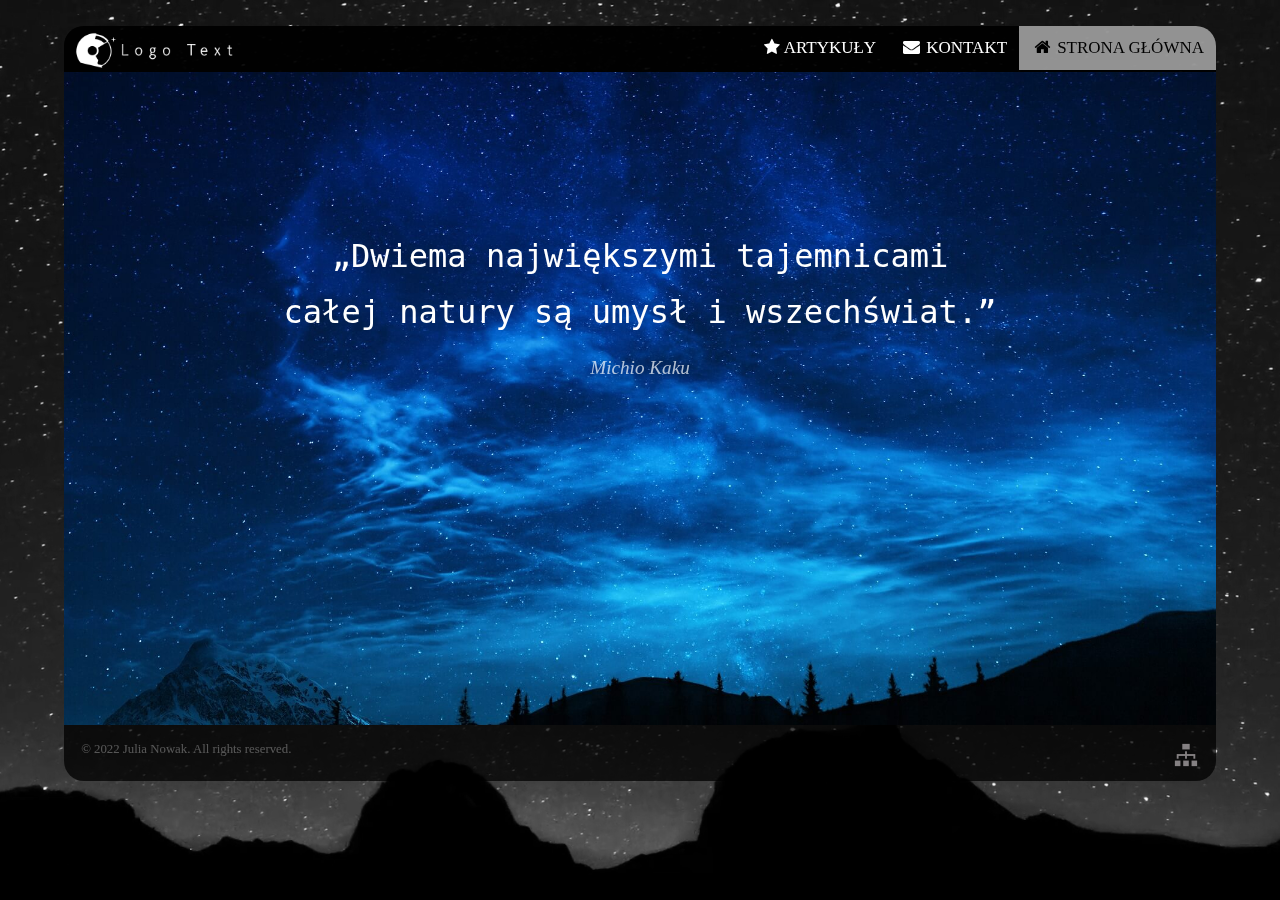
<file: js/cosmos-website/index.html>
<!DOCTYPE html>
<html lang="pl">
    <head>
        <meta charset="UTF-8">
        <meta name="viewport" content="width=device-width, initial-scale=1.0">
        <title>Przestrzeń kosmiczna</title>
        <link rel="stylesheet" type="text/css" href="assets/styles/main.css"  />
        <link rel="shortcut icon" href="assets/img/icon.png">
        <link rel="stylesheet" href="https://cdnjs.cloudflare.com/ajax/libs/font-awesome/4.7.0/css/font-awesome.min.css">
    </head>
    <body>
        <video playsinline autoplay muted loop poster="assets/img/poster.png" class="bgVideo">
            <source src="assets/img/Video.mp4" visibility="off">
        </video>

        <div class="content">
            <nav class="navbar">
                <img src="assets/img/logo.png" alt="logo">

                <a id="active" href="#"><i class="fa fa-fw fa-home"></i><span> Strona główna</span></a>
                <a id="no-active" href="pages/contact.html"><i class="fa fa-fw fa-envelope"></i><span> Kontakt</span></a>
                <a id="no-active" href="pages/articles.html"><i class="fa fa-star"></i><span> Artykuły</span></a>
            </nav>

            <header id="main-header-container">
                <blockquote>
                    <q>Dw<span>ie</span>m<span>a</span> n<span>a</span>jw<span>ię</span>ksz<span>y</span>m<span>i</span>
                     t<span>a</span>j<span>e</span>mn<span>i</span>c<span>a</span>m<span>i</span><br>
                     c<span>a</span>ł<span>e</span>j n<span>a</span>t<span>u</span>ry
                     s<span>ą</span> <span>u</span>m<span>y</span>sł <span>i</span> 
                     wsz<span>e</span>chśw<span>ia</span>t.</q><br>
                    <cite>Michio Kaku</cite>
                </blockquote>
            </header>              

            <footer>
                <p>&copy; 2022 Julia Nowak. All rights reserved.</p>   
                <a href="pages/sitemap.html"><img src="assets/img/sitemap.png" alt="Mapa strony" /></a>   
            </footer>
        </div>
    </body>
</html>
</file>
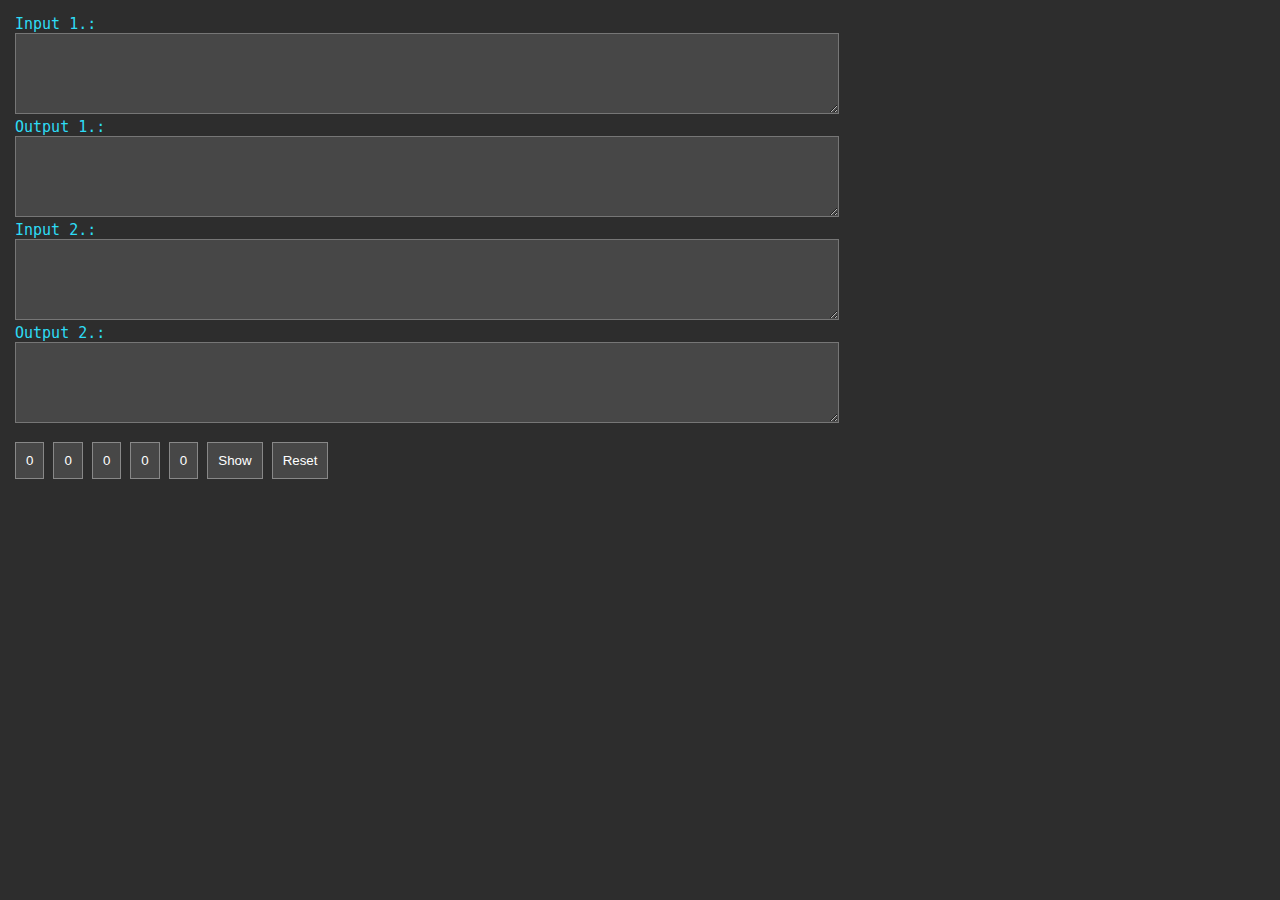
<file: js/events-exercises/index.html>
<!DOCTYPE html>
<html lang="en">
<head>
    <meta charset="UTF-8">
    <meta name="viewport" content="width=device-width, initial-scale=1.0">
    <title>Listener&Events</title>
    <link rel="stylesheet" href="index.css">
</head>
<body>
    <section>
        <label for="input-textarea-1">Input 1.:</label><br>
        <textarea cols="100" rows="5" id="input-textarea-1"></textarea><br>
        <label for="input-textarea-1">Output 1.:</label><br>
        <textarea cols="100" rows="5" id="output-textarea-1"></textarea><br>
        <label for="input-textarea-1">Input 2.:</label><br>
        <textarea cols="100" rows="5" id="input-textarea-2"></textarea><br>
        <label for="input-textarea-1">Output 2.:</label><br>
        <textarea cols="100" rows="5" id="output-textarea-2"></textarea>
    </section>
    <section>
        <button type="button" class="clickable-btn">0</button>
        <button type="button" class="clickable-btn">0</button>
        <button type="button" class="clickable-btn">0</button>
        <button type="button" class="clickable-btn">0</button>
        <button type="button" class="clickable-btn">0</button>
        <button type="button" id="show-hide-btn">Show</button>
        <button type="button" id="reset-btn">Reset</button>
    </section>

    <script src="app.js"></script>
</body>
</html>
</file>
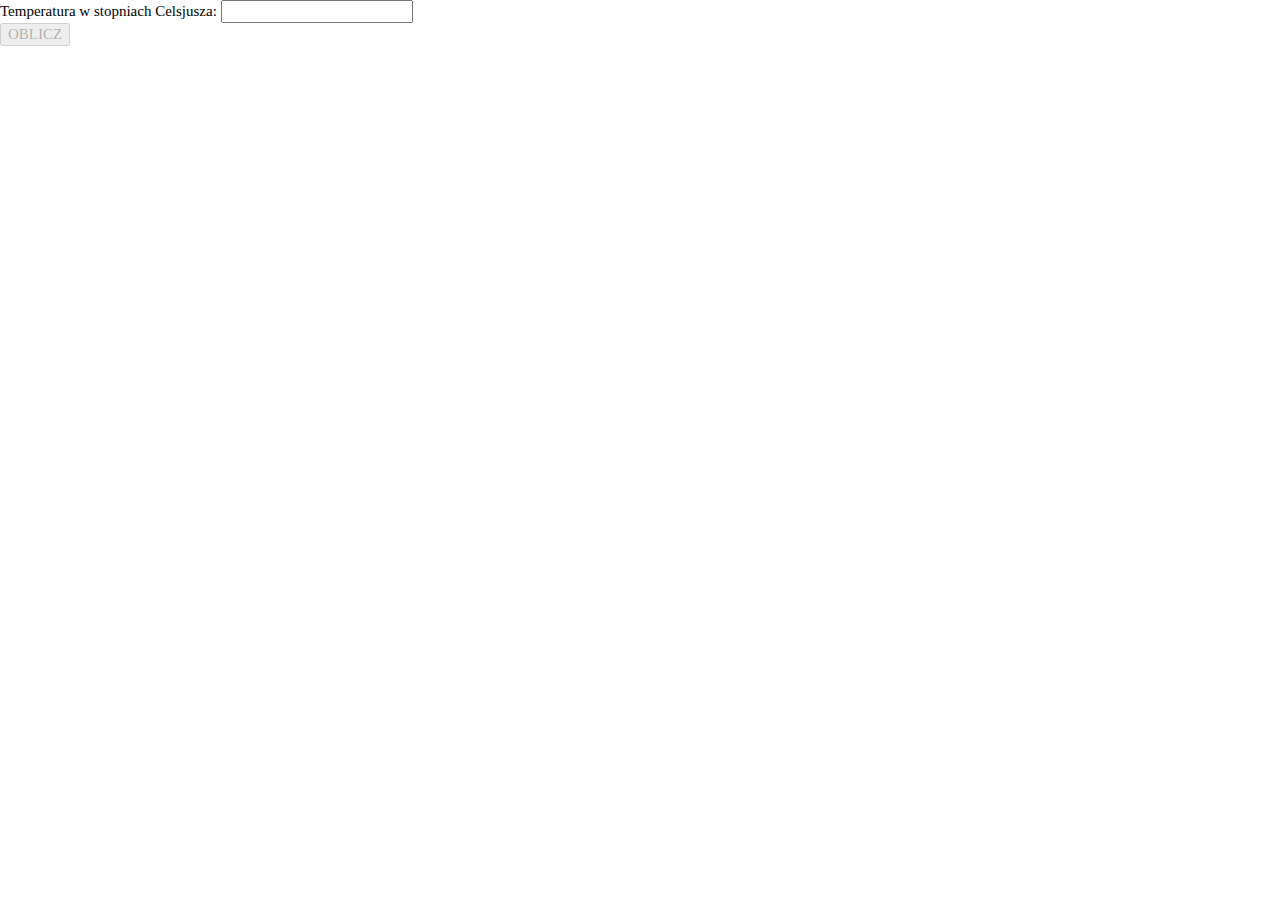
<file: js/temperature-converter/index.html>
<!DOCTYPE html>
<html lang="pl">
<head>
    <meta charset="UTF-8">
    <meta http-equiv="X-UA-Compatible" content="IE=edge">
    <meta name="viewport" content="width=device-width, initial-scale=1.0">
    <title>Konwenter Temperatur</title>
    <link rel="stylesheet" href="index.css">
</head>
<body>
    Temperatura w stopniach Celsjusza: <input id="cTempInput" onkeyup="ToggleBtn();"><br>
    <button type="button" id="calcBtn" onclick="Calc();"> OBLICZ </button><br><br>
    <div id="resContainer"></div>
    
    <script src="app.js"></script>
</body>
</html>
</file>
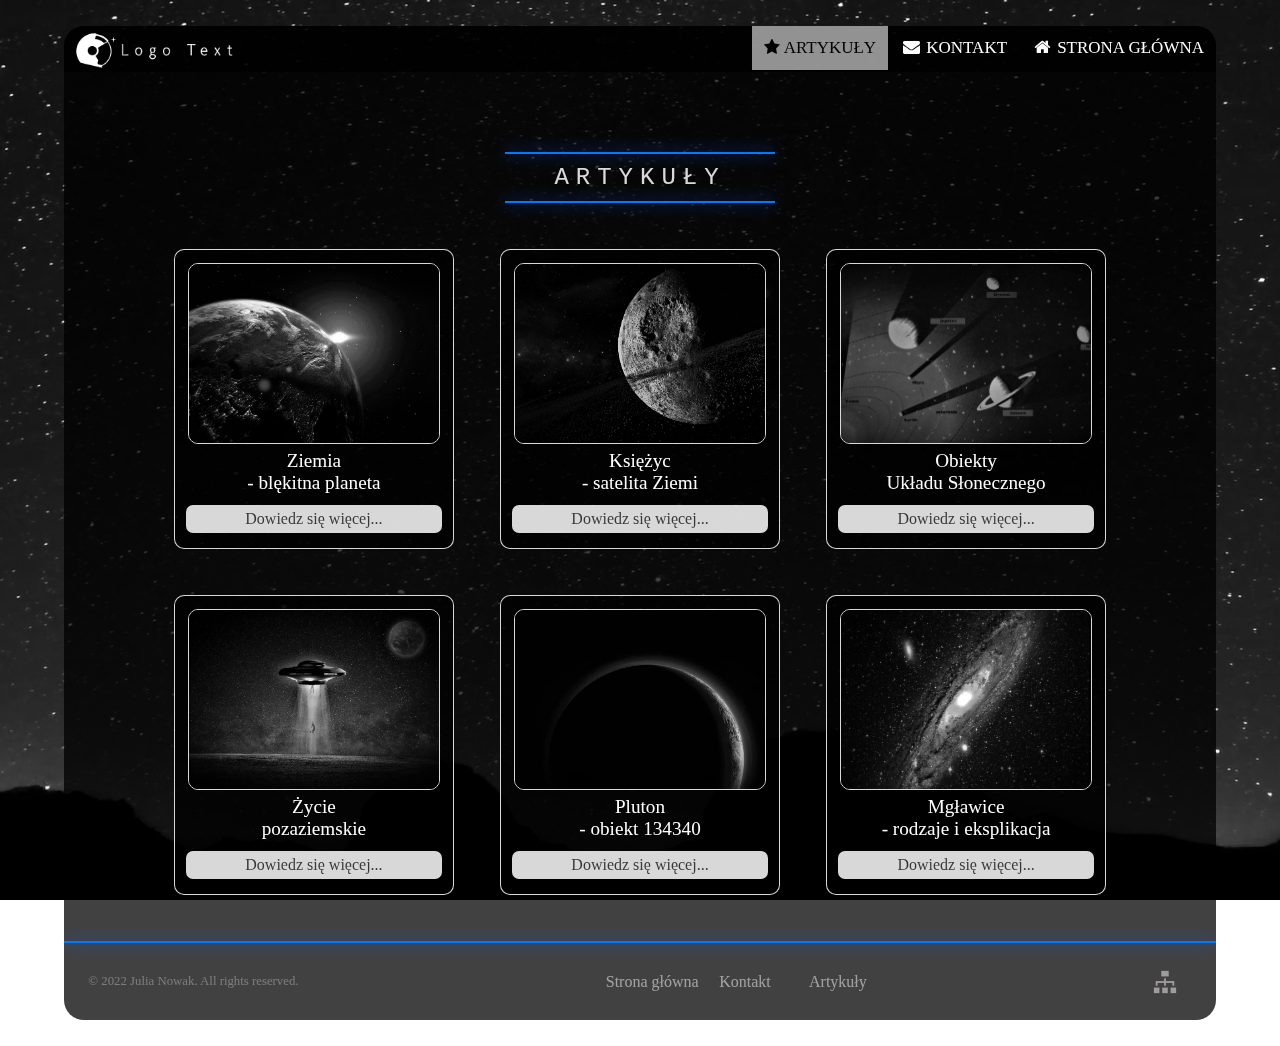
<file: js/cosmos-website/pages/articles.html>
<!DOCTYPE html>
<html lang="pl">
    <head>
        <meta charset="UTF-8">
        <meta name="viewport" content="width=device-width, initial-scale=1.0">
        <title>Artykuły</title>
        <link rel="stylesheet" type="text/css" href="../assets/styles/main.css" />
        <link rel="stylesheet" type="text/css" href="../assets/styles/articles.css" />
        <link rel="shortcut icon" href="../assets/img/icon.png">
        <link rel="stylesheet" href="https://cdnjs.cloudflare.com/ajax/libs/font-awesome/4.7.0/css/font-awesome.min.css">
    </head>
    <body>
        <video playsinline autoplay muted loop poster="../assets/img/poster.png" class="bgVideo">
            <source src="../assets/img/Video.mp4" visibility="off">
        </video>

        <div class="content">
            <nav class="navbar">
                <img src="../assets/img/logo.png" alt="logo">

                <a id="no-active" href="../index.html"><i class="fa fa-fw fa-home"></i><span> Strona główna</span></a>
                <a id="no-active" href="contact.html"><i class="fa fa-fw fa-envelope"></i><span> Kontakt</span></a>
                <a id="active" href="#"><i class="fa fa-star"></i><span> Artykuły</span></a>
            </nav>

            <header>
                <hr>
                <h1>Artykuły</h1>
                <hr>            
            </header>

            <main>
                <section class="articleContainer">
                    <article>
                        <img src="../assets/img/earthPage/earthArticle.png" alt="Earth" />
                        <h3>Ziemia<br> - blękitna planeta</h3>
                        <a href="articles/earth.html" class="article-btn">Dowiedz się więcej...</a>
                    </article>
                    <article>
                        <img src="../assets/img/moonPage/moonArticle.png" alt="Moon" />
                        <h3>Księżyc<br> - satelita Ziemi</h3>
                        <a href="articles/moon.html" class="article-btn">Dowiedz się więcej...</a>
                    </article>
                    <article>
                        <img src="../assets/img/solarSystemPage/solarSystemArticle.png" alt="Solar System" />
                        <h3>Obiekty<br> Układu Słonecznego</h3>
                        <a href="articles/solarSystem.html" class="article-btn">Dowiedz się więcej...</a>
                    </article>
                    <article>
                        <img src="../assets/img/extraterrestrialLifePage/extraterrestrialLifeArticle.png" alt="Extraterrestrial Life" />
                        <h3>Życie<br> pozaziemskie</h3>
                        <a href="articles/extraterrestrialLife.html" class="article-btn">Dowiedz się więcej...</a>
                    </article>
                    <article>
                        <img src="../assets/img/plutoPage/plutoArticle.png" alt="Pluto" />
                        <h3>Pluton<br> - obiekt 134340</h3>
                        <a href="articles/pluto.html" class="article-btn">Dowiedz się więcej...</a>
                    </article>
                    <article>
                        <img src="../assets/img/nebulaePage/nebulaeArticle.png" alt="Nebulae" />
                        <h3>Mgławice<br> - rodzaje i eksplikacja</h3>
                        <a href="articles/nebulae.html" class="article-btn">Dowiedz się więcej...</a>
                    </article>
                </section>
            </main>
            <hr>
            <footer id="footerPage">
                <p>&copy; 2022 Julia Nowak. All rights reserved.</p>
                <div>
                    <p><a href="../index.html">Strona główna</a></p>
                    <p><a href="contact.html">Kontakt</a></p>
                    <p><a href="articles.html">Artykuły</a></p>
                </div>
                <a href="sitemap.html"><img src="../assets/img/sitemap.png" alt="Mapa strony" /></a>  
            </footer>
        </div>
    </body>
</html>
</file>
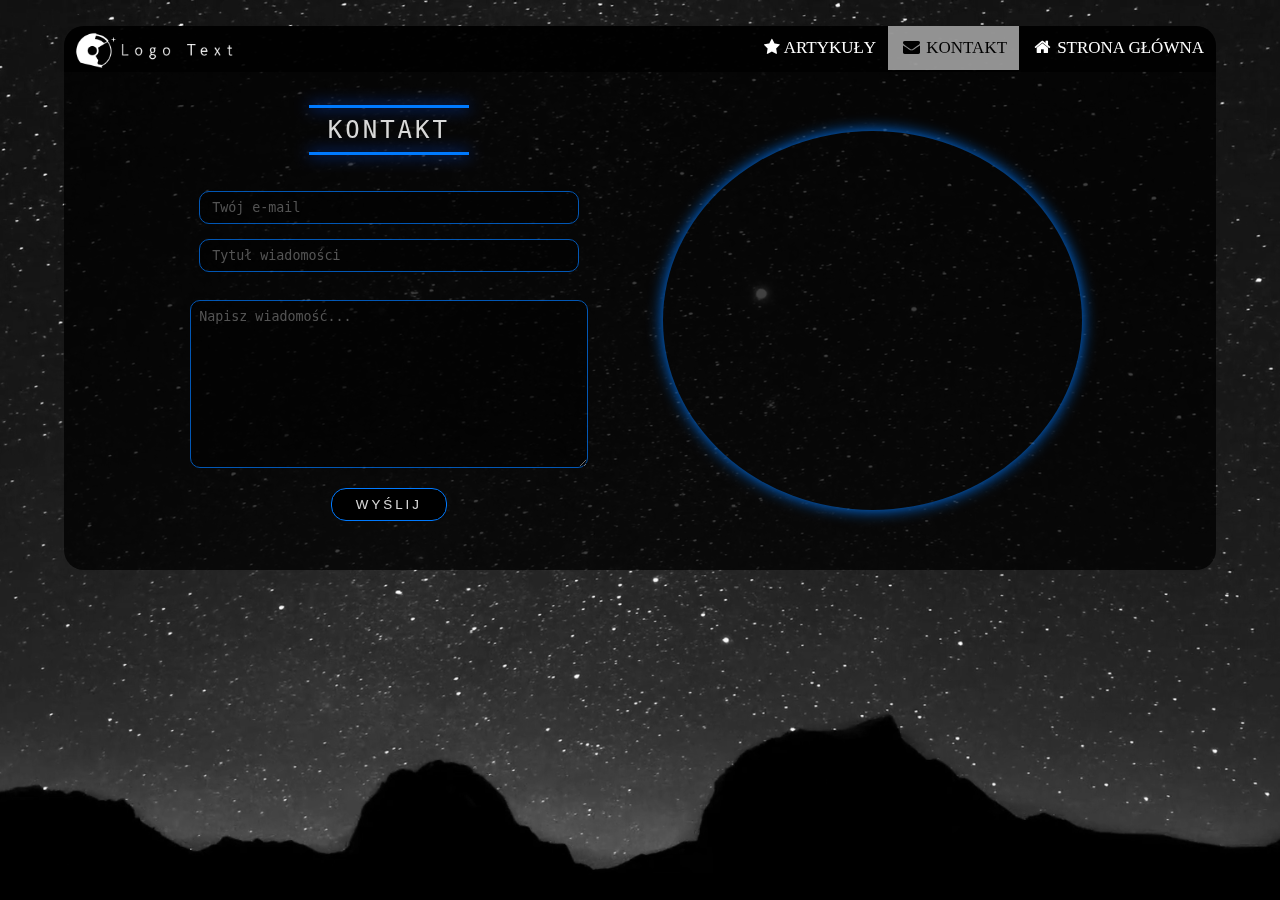
<file: js/cosmos-website/pages/contact.html>
<!DOCTYPE html>
<html lang="pl">
    <head>
        <meta charset="UTF-8">
        <meta name="viewport" content="width=device-width, initial-scale=1.0">
        <title>Kontakt</title>
        <link rel="stylesheet" type="text/css" href="../assets/styles/main.css" />
        <link rel="stylesheet" type="text/css" href="../assets/styles/contact.css" />
        <link rel="shortcut icon" href="../assets/img/icon.png">
        <link rel="stylesheet" href="https://cdnjs.cloudflare.com/ajax/libs/font-awesome/4.7.0/css/font-awesome.min.css">
    </head>
    <body>
        <video playsinline autoplay muted loop poster="../assets/img/poster.png" class="bgVideo">
            <source src="../assets/img/Video.mp4" visibility="off">
        </video>

        <div class="content">
            <nav class="navbar">
                <img src="../assets/img/logo.png" alt="logo">

                <a id="no-active" href="../index.html"><i class="fa fa-fw fa-home"></i><span> Strona główna</span></a>
                <a id="active" href="#"><i class="fa fa-fw fa-envelope"></i><span> Kontakt</span></a>
                <a id="no-active" href="articles.html"><i class="fa fa-star"></i><span> Artykuły</span></a>
            </nav>

            <section id="contact">
                <div class="contactContainer">
                    <div class="column">
                        <div class="line"></div>
                        <h1>Kontakt</h1>
                        <div class="line"></div>

                        <form autocomplete="off" method="post" action="contactForm.php">
                            <input type="text" placeholder="Twój e-mail" name="email" class="textBox">

                            <input type="text" placeholder="Tytuł wiadomości" name="subject" class="textBox">
                
                            <textarea cols="20" rows="10" placeholder="Napisz wiadomość..." name="content"></textarea>
                
                            <input type="submit" name="submit" class="submitBtn" value="Wyślij">
                        </form>

                    </div>
                    <div class="column bgImg"></div>
                </div>
            </section> 
        </div>
    </body>
</html>
</file>
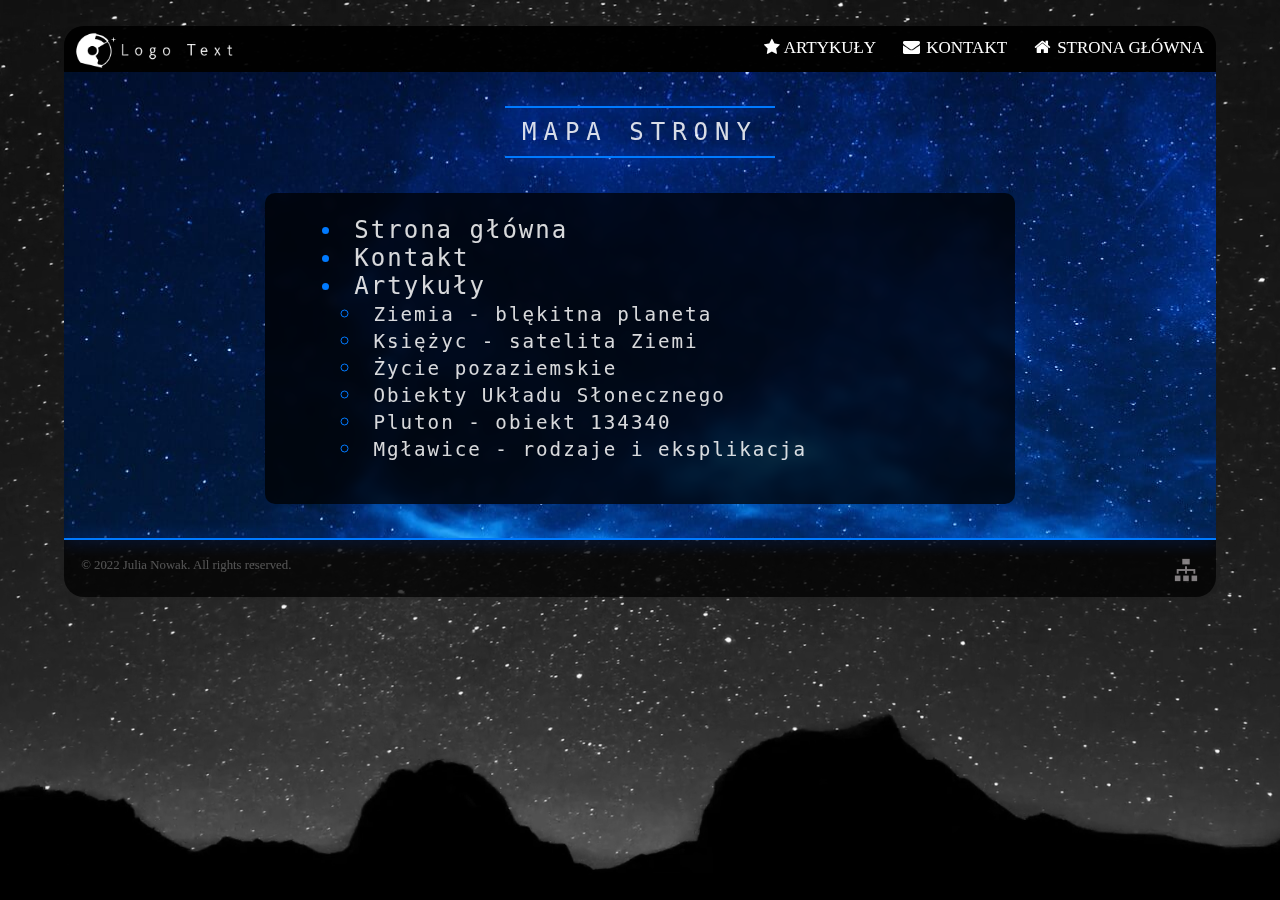
<file: js/cosmos-website/pages/sitemap.html>
<!DOCTYPE html>
<html lang="pl">
    <head>
        <meta charset="UTF-8">
        <meta name="viewport" content="width=device-width, initial-scale=1.0">
        <title>Mapa strony</title>
        <link rel="stylesheet" type="text/css" href="../assets/styles/main.css"  />
        <link rel="stylesheet" type="text/css" href="../assets/styles/sitemap.css"  />
        <link rel="shortcut icon" href="../assets/img/icon.png">
        <link rel="stylesheet" href="https://cdnjs.cloudflare.com/ajax/libs/font-awesome/4.7.0/css/font-awesome.min.css">
    </head>
    <body>
        <video playsinline autoplay muted loop poster="../assets/img/poster.png" class="bgVideo">
            <source src="../assets/img/Video.mp4" visibility="off">
        </video>

        <div class="content" id="content">
            <nav class="navbar">
                <img src="../assets/img/logo.png" alt="logo">

                <a id="no-active" href="../index.html"><i class="fa fa-fw fa-home"></i><span> Strona główna</span></a>
                <a id="no-active" href="contact.html"><i class="fa fa-fw fa-envelope"></i><span> Kontakt</span></a>
                <a id="no-active" href="articles.html"><i class="fa fa-star"></i><span> Artykuły</span></a>
            </nav>
            <div class="container">
                <header>
                    <hr>
                    <h1>Mapa strony</h1>
                    <hr>
                </header> 
                
                <main>
                    <ul>
                        <li><a href="../index.html"><h2>Strona główna</h2>
                        </a></li>
                        <li><a href="contact.html"><h2>Kontakt</h2></a></li>
                        <li><a href="articles.html"><h2>Artykuły</h2></a>
                            <ul>
                                <li><a href="articles/earth.html">Ziemia - blękitna planeta</a></li>
                                <li><a href="articles/moon.html">Księżyc - satelita Ziemi</a></li>
                                <li><a href="articles/extraterrestrialLife.html">Życie pozaziemskie</a></li>
                                <li><a href="articles/solarSystem.html">Obiekty Układu Słonecznego</a></li>
                                <li><a href="articles/pluto.html">Pluton - obiekt 134340</a></li>
                                <li><a href="articles/nebulae.html">Mgławice - rodzaje i&nbsp;eksplikacja</a></li>
                            </ul>
                        </li>
                    </ul>
                </main>
            </div>

            <hr>
            <footer>
                <p>&copy; 2022 Julia Nowak. All rights reserved.</p> <a href="#"><img src="../assets/img/sitemap.png" alt="Mapa strony" /></a>
            </footer>
        </div>
    </body>
</html>
</file>
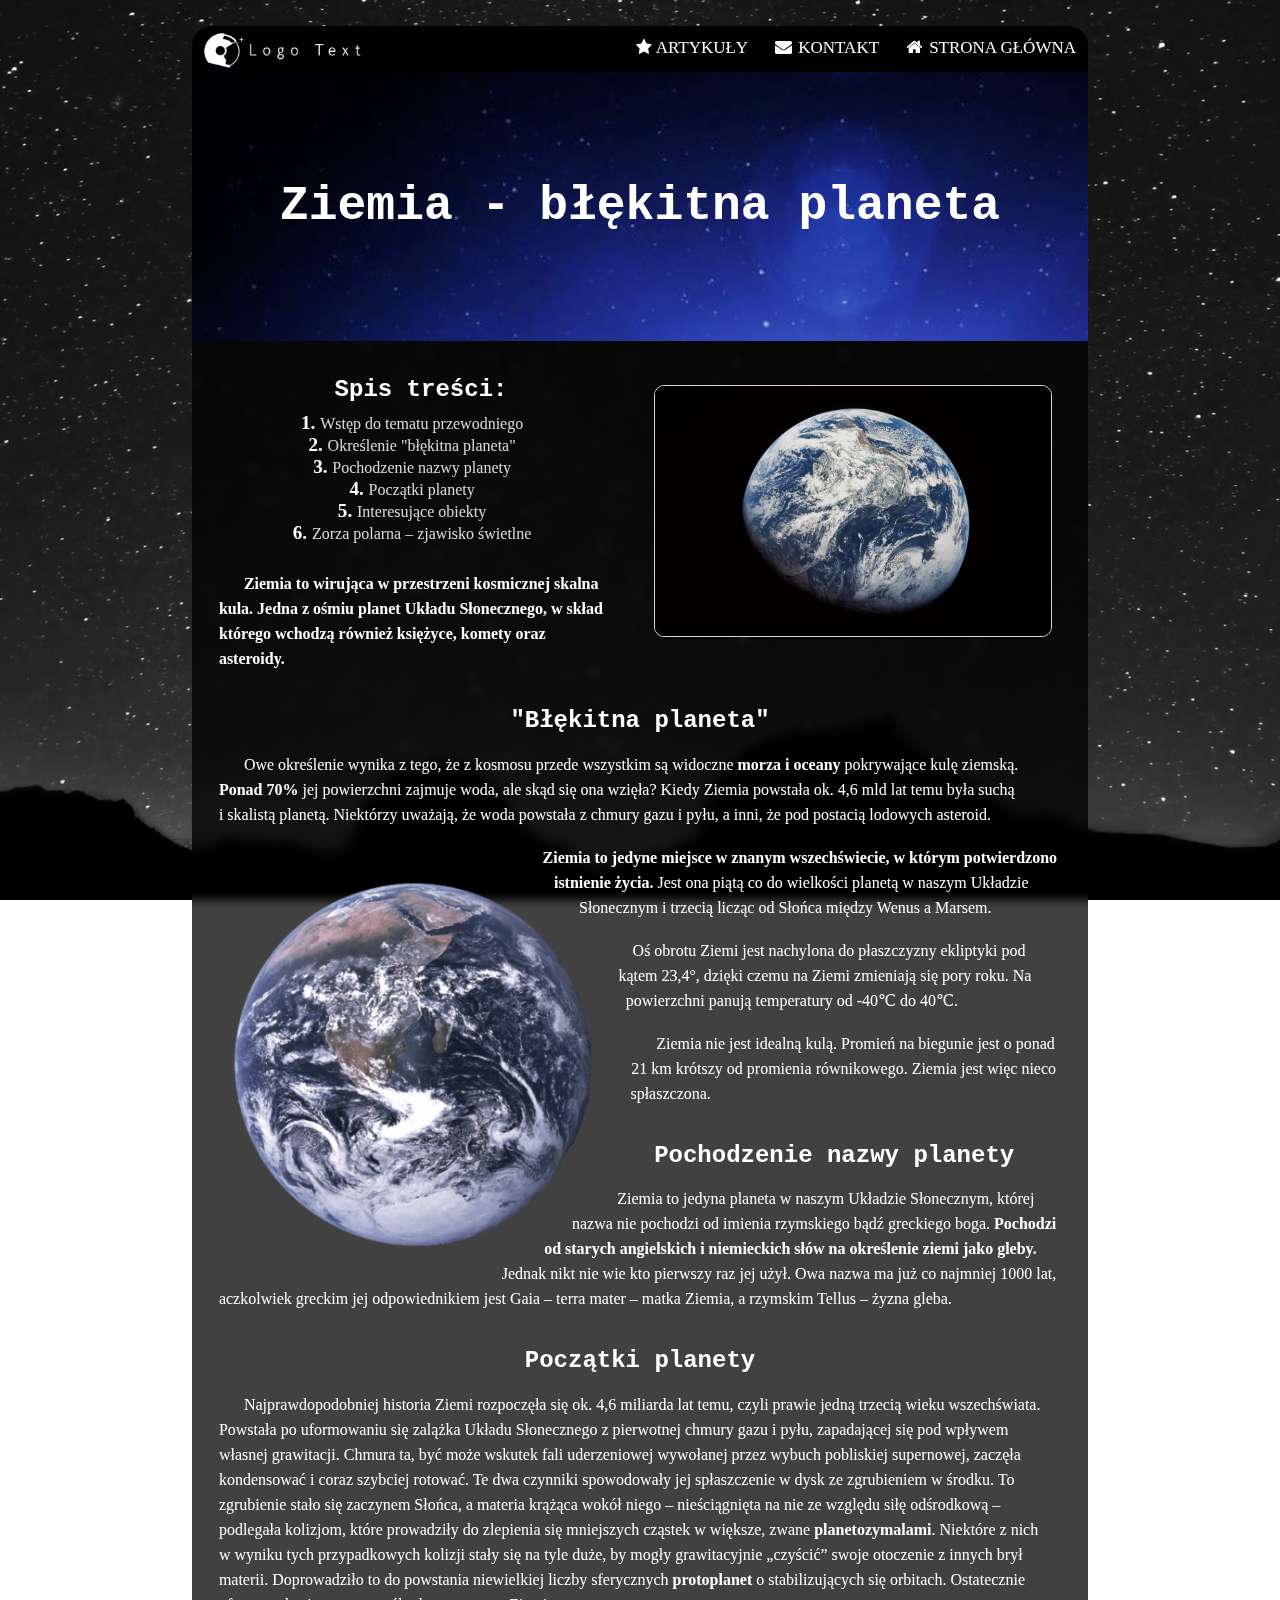
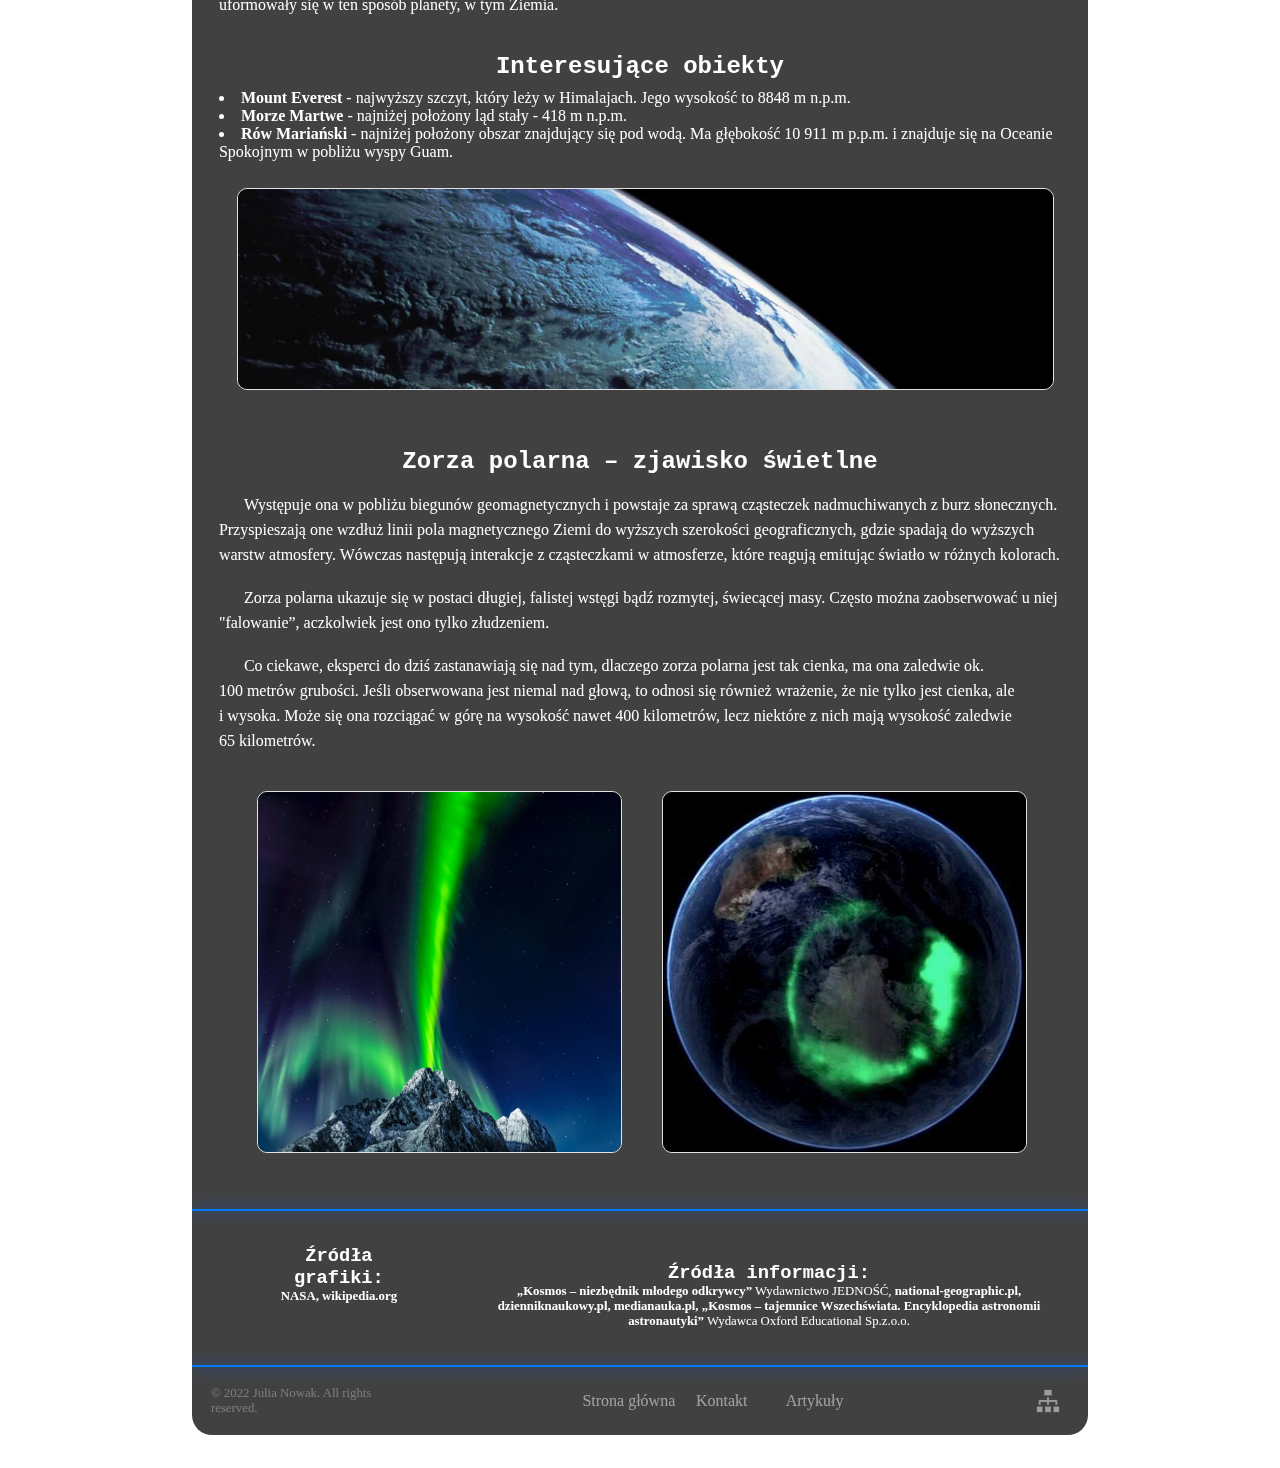
<file: js/cosmos-website/pages/articles/earth.html>
<!DOCTYPE html>
<html lang="pl">
    <head>
        <meta charset="UTF-8">
        <meta name="viewport" content="width=device-width, initial-scale=1.0">
        <title>Ziemia</title>
        <link rel="stylesheet" type="text/css" href="../../assets/styles/main.css" />
        <link rel="stylesheet" type="text/css" href="../../assets/styles/earth.css" />
        <link rel="shortcut icon" href="../../assets/img/icon.png">
        <link rel="stylesheet" href="https://cdnjs.cloudflare.com/ajax/libs/font-awesome/4.7.0/css/font-awesome.min.css">
    </head>
    <body>
        <video playsinline autoplay muted loop poster="../../assets/img/poster.png" class="bgVideo">
            <source src="../../assets/img/Video.mp4" visibility="off">
        </video>

        <div class="content" id="contentArticle">
            <nav class="navbar">
                <img src="../../assets/img/logo.png" alt="logo">

                <a id="no-active" href="../../index.html"><i class="fa fa-fw fa-home"></i><span> Strona główna</span></a>
                <a id="no-active" href="../contact.html"><i class="fa fa-fw fa-envelope"></i><span> Kontakt</span></a>
                <a id="no-active" href="../articles.html"><i class="fa fa-star"></i><span> Artykuły</span></a>
            </nav>

            <header id="headerArticle">
                <h1>Z<span>ie</span>m<span>ia</span> - 
                bł<span>ę</span>k<span>i</span>tn<span>a</span> 
                pl<span>a</span>n<span>e</span>t<span>a</span></h1>
            </header>

            <main>
                <img src="../../assets/img/earthPage/earthPlanet1.png" alt="Ziemia" class="earthPlanet1" />
                <h2>Spis treści:</h2>
                <ol id="tabContents">
                    <li><a href="#admission">Wstęp do tematu przewodniego</a></li>
                    <li><a href="#bluePlanet">Określenie "błękitna planeta"</a></li>
                    <li><a href="#planetName">Pochodzenie nazwy planety</a></li>
                    <li><a href="#beginnings">Początki planety</a></li>
                    <li><a href="#objects">Interesujące obiekty</a></li>
                    <li><a href="#auroraBorealis">Zorza polarna – zjawisko świetlne</a></li>
                </ol>
                
                <p id="admission"><span>Ziemia to wirująca w&nbsp;przestrzeni kosmicznej skalna kula. 
                    Jedna z&nbsp;ośmiu planet Układu Słonecznego, w&nbsp;skład którego 
                    wchodzą również księżyce, komety oraz asteroidy.</span></p>

                <h2 id="bluePlanet">"Błękitna planeta"</h2>
                <p>Owe określenie wynika z&nbsp;tego, że z&nbsp;kosmosu przede wszystkim są widoczne <span>morza i&nbsp;oceany</span> pokrywające kulę ziemską. <span>Ponad 70% </span>jej powierzchni zajmuje woda, ale skąd się ona wzięła? Kiedy Ziemia powstała ok. 4,6 mld lat temu była suchą i&nbsp;skalistą planetą. Niektórzy uważają, że woda powstała z&nbsp;chmury gazu i&nbsp;pyłu, a&nbsp;inni, że pod postacią lodowych asteroid.</p>
                <img src="../../assets/img/earthPage/earthPlanet.png" alt="Ziemia" class="earthPlanet" />
                <p><span>Ziemia to jedyne miejsce w&nbsp;znanym wszechświecie, w&nbsp;którym potwierdzono istnienie życia.</span> Jest ona piątą co do wielkości planetą w&nbsp;naszym Układzie Słonecznym i&nbsp;trzecią licząc od Słońca między Wenus a&nbsp;Marsem.<br></p>
                <p>Oś obrotu Ziemi jest nachylona do płaszczyzny ekliptyki pod kątem 23,4&#176;, dzięki czemu na Ziemi zmieniają się pory roku. Na powierzchni panują temperatury od -40&#8451 do 40&#8451.</p>
                <p>Ziemia nie jest idealną kulą. Promień na biegunie jest o&nbsp;ponad 21&nbsp;km krótszy od promienia równikowego. Ziemia jest więc nieco spłaszczona.</p>

                <h2 id="planetName">Pochodzenie nazwy planety</h2>
                <p>Ziemia to jedyna planeta w&nbsp;naszym Układzie Słonecznym, której nazwa nie pochodzi od imienia rzymskiego bądź greckiego boga. <span>Pochodzi od starych angielskich i&nbsp;niemieckich słów na określenie ziemi jako gleby. </span>Jednak nikt nie wie kto pierwszy raz jej użył. Owa nazwa ma już co najmniej 1000 lat, aczkolwiek greckim jej odpowiednikiem jest Gaia – terra mater – matka Ziemia, a&nbsp;rzymskim Tellus – żyzna gleba.</p>

                <h2 id="beginnings">Początki planety</h2>
                <p>Najprawdopodobniej historia Ziemi rozpoczęła się ok. 4,6 miliarda lat temu, czyli prawie jedną trzecią wieku wszechświata. Powstała po uformowaniu się zalążka Układu Słonecznego z&nbsp;pierwotnej chmury gazu i&nbsp;pyłu, zapadającej się pod wpływem własnej grawitacji. Chmura ta, być może wskutek fali uderzeniowej wywołanej przez wybuch pobliskiej supernowej, zaczęła kondensować i&nbsp;coraz szybciej rotować. Te dwa czynniki spowodowały jej spłaszczenie w&nbsp;dysk ze zgrubieniem w&nbsp;środku. To zgrubienie stało się zaczynem Słońca, a&nbsp;materia krążąca wokół niego – nieściągnięta na nie ze względu siłę odśrodkową – podlegała kolizjom, które prowadziły do zlepienia się mniejszych cząstek w&nbsp;większe, zwane <span>planetozymalami</span>. Niektóre z&nbsp;nich w&nbsp;wyniku tych przypadkowych kolizji stały się na tyle duże, by mogły grawitacyjnie „czyścić” swoje otoczenie z&nbsp;innych brył materii. Doprowadziło to do powstania niewielkiej liczby sferycznych <span>protoplanet</span> o&nbsp;stabilizujących się orbitach. Ostatecznie uformowały się w&nbsp;ten sposób planety, w&nbsp;tym Ziemia.</p>

                <h2 id="objects">Interesujące obiekty</h2>
                <ul>
                    <li><span>Mount Everest</span> - najwyższy szczyt, który leży w&nbsp;Himalajach. Jego wysokość to 8848&nbsp;m&nbsp;n.p.m.</li>
                    <li><span>Morze Martwe</span> - najniżej położony ląd stały - 418&nbsp;m&nbsp;n.p.m.</li>
                    <li><span>Rów Mariański</span> - najniżej położony obszar znajdujący się pod wodą. Ma głębokość 10 911&nbsp;m&nbsp;p.p.m. i&nbsp;znajduje się na Oceanie Spokojnym w&nbsp;pobliżu wyspy Guam.</li>
                </ul>

                <img src="../../assets/img/earthPage/earth_globe_atmosphere.png" alt="" class="earthPlanet2" />

                <h2 id="auroraBorealis">Zorza polarna – zjawisko świetlne</h2>
                <p>Występuje ona w&nbsp;pobliżu biegunów geomagnetycznych i&nbsp;powstaje za sprawą cząsteczek nadmuchiwanych z&nbsp;burz słonecznych. Przyspieszają one wzdłuż linii pola magnetycznego Ziemi do wyższych szerokości geograficznych, gdzie spadają do wyższych warstw atmosfery. Wówczas następują interakcje z&nbsp;cząsteczkami w&nbsp;atmosferze, które reagują emitując światło w&nbsp;różnych kolorach.</p>
                <p>Zorza polarna ukazuje się w&nbsp;postaci długiej, falistej wstęgi bądź rozmytej, świecącej masy. Często można zaobserwować u&nbsp;niej "falowanie”, aczkolwiek jest ono tylko złudzeniem.</p>
                <p>Co ciekawe, eksperci do dziś zastanawiają się nad tym, dlaczego zorza polarna jest tak cienka, ma ona zaledwie ok. 100&nbsp;metrów grubości. Jeśli obserwowana jest niemal nad głową, to odnosi się również wrażenie, że nie tylko jest cienka, ale i&nbsp;wysoka. Może się ona rozciągać w&nbsp;górę na wysokość nawet 400&nbsp;kilometrów, lecz niektóre z&nbsp;nich mają wysokość zaledwie 65&nbsp;kilometrów.</p>
                <div class="AuroraBorealisImg">
                    <img src="../../assets/img/earthPage/Aurora borealis.png" alt="Zorza polarna" class="auroraBorealis" />
                    <img src="../../assets/img/earthPage/Aurora borealis2.png" alt="" class="auroraBorealis" />
                </div>
            </main>
            
            <hr>
            <div class="sourceContainer">
                <div>
                    <h3>Źródła grafiki:</h3>
                    <p>
                        <span>NASA, wikipedia.org</span>
                    </p>
                </div>
                <div>
                    <h3>Źródła informacji:</h3>
                    <p>
                        <span>„Kosmos – niezbędnik młodego odkrywcy”</span> Wydawnictwo JEDNOŚĆ, <span><a href="https://www.national-geographic.pl/artykul/powstalo-najlepsze-zdjecie-tajemniczych-obiektow-w-kosmosie-czym-sa-orc-czyli-dziwne-kregi-radiowe-220322122941">national-geographic.pl, 
                        </a></span><span><a href="https://dzienniknaukowy.pl/kosmos/najwieksza-kosmiczna-fala-uderzeniowa-jest-60-razy-wieksza-niz-droga-mleczna">dzienniknaukowy.pl, </a></span><span><a href="https://www.medianauka.pl/ziemia">medianauka.pl, </a></span><span>„Kosmos – tajemnice Wszechświata. Encyklopedia astronomii astronautyki”</span> Wydawca Oxford Educational Sp.z.o.o.
                    </p>
                </div>
            </div>

            <hr>
            <footer id="footerPage">
                <p>&copy; 2022 Julia Nowak. All rights reserved.</p>
                <div>
                    <p><a href="../../index.html">Strona główna</a></p>
                    <p><a href="../contact.html">Kontakt</a></p>
                    <p><a href="../articles.html">Artykuły</a></p>
                </div>
                <a href="../sitemap.html"><img src="../../assets/img/sitemap.png" alt="Mapa strony" /></a>  
            </footer>
        </div>
    </body>
</html>
</file>
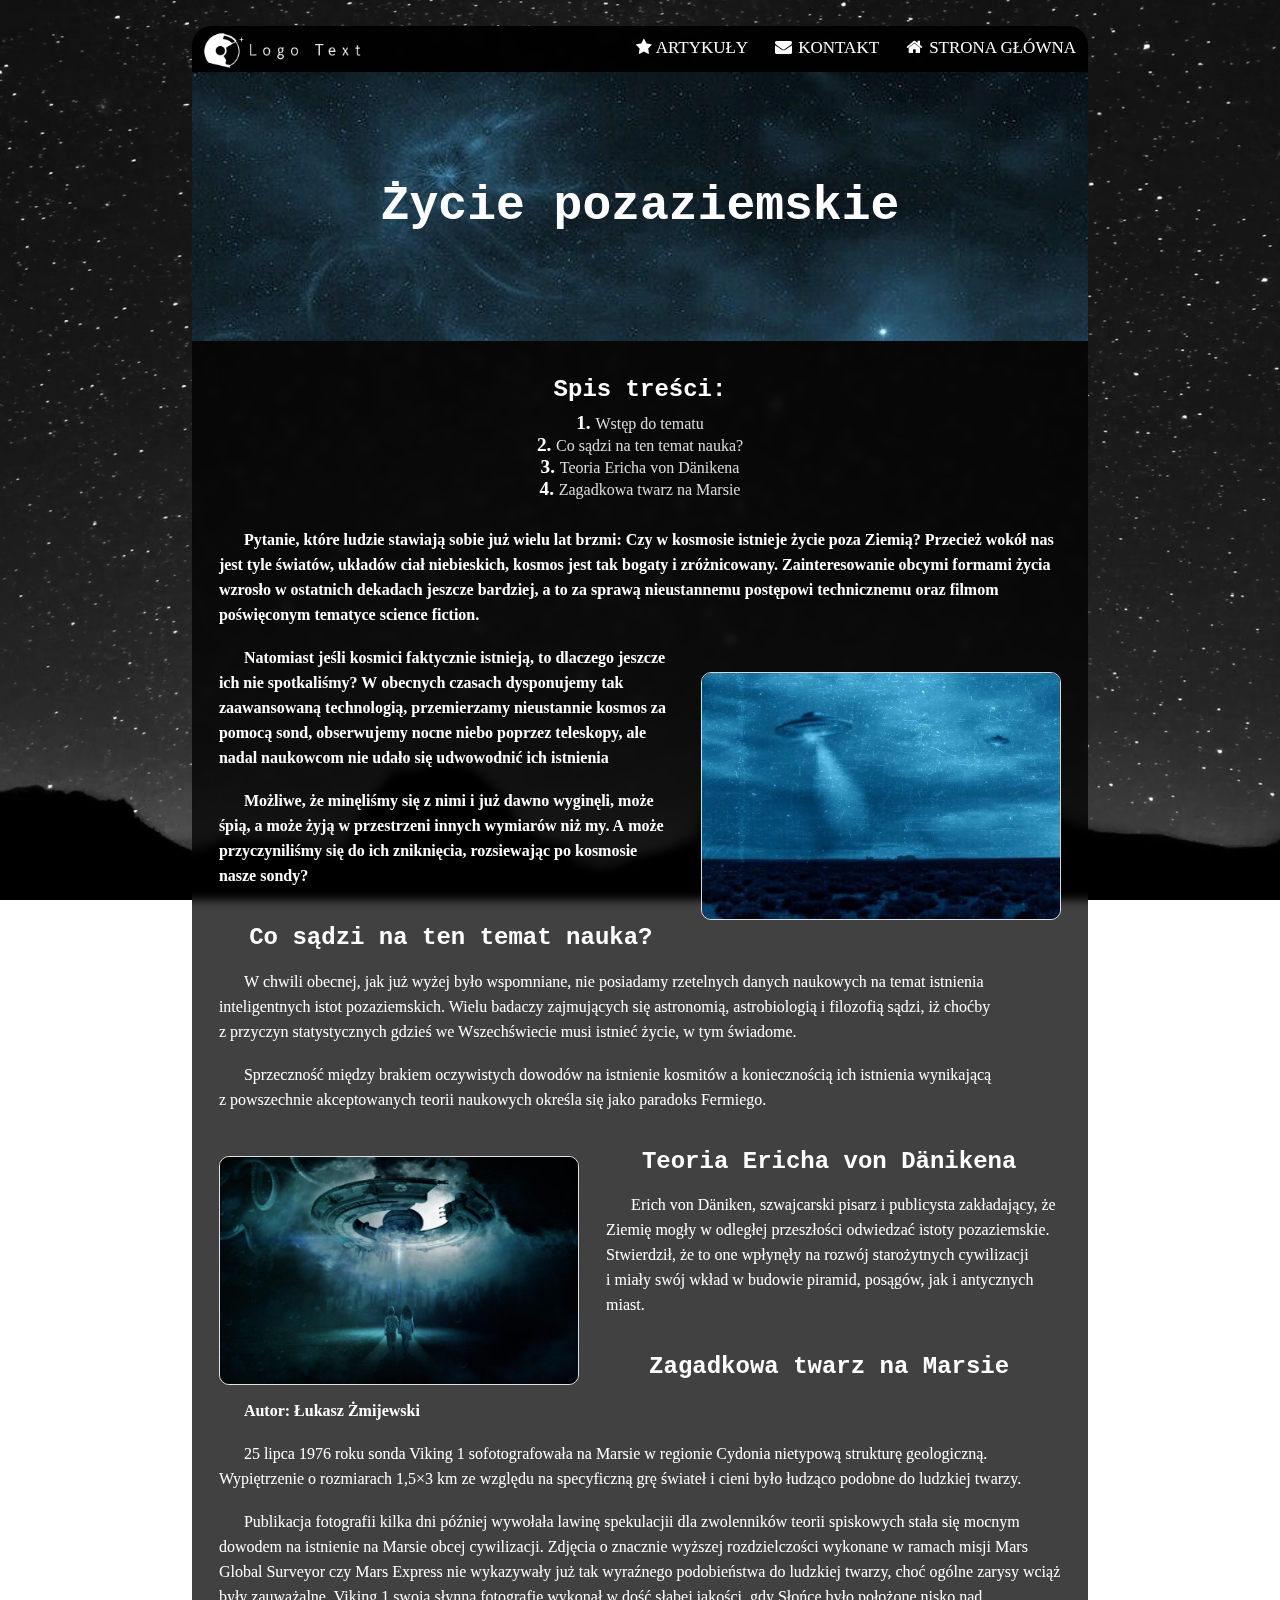
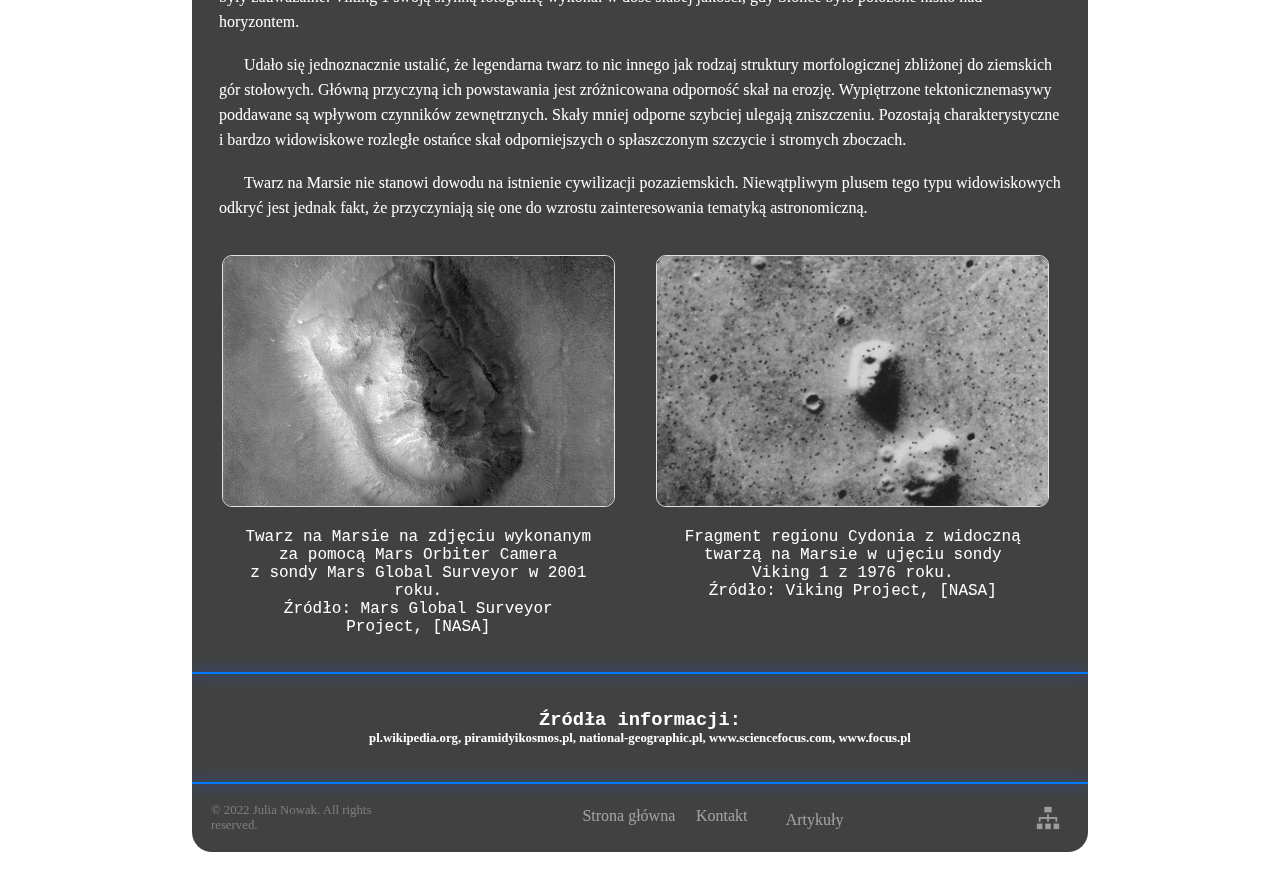
<file: js/cosmos-website/pages/articles/extraterrestrialLife.html>
<!DOCTYPE html>
<html lang="pl">
    <head>
        <meta charset="UTF-8">
        <meta name="viewport" content="width=device-width, initial-scale=1.0">
        <title>Życie pozaziemskie</title>
        <link rel="stylesheet" type="text/css" href="../../assets/styles/main.css" />
        <link rel="stylesheet" type="text/css" href="../../assets/styles/extraterrestrialLife.css" />
        <link rel="shortcut icon" href="../../assets/img/icon.png">
        <link rel="stylesheet" href="https://cdnjs.cloudflare.com/ajax/libs/font-awesome/4.7.0/css/font-awesome.min.css">
    </head>
    <body>
        <video playsinline autoplay muted loop poster="../../assets/img/poster.png" class="bgVideo">
            <source src="../../assets/img/Video.mp4" visibility="off">
        </video>

        <div class="content" id="contentArticle">
            <nav class="navbar">
                <img src="../../assets/img/logo.png" alt="logo">

                <a id="no-active" href="../../index.html"><i class="fa fa-fw fa-home"></i><span> Strona główna</span></a>
                <a id="no-active" href="../contact.html"><i class="fa fa-fw fa-envelope"></i><span> Kontakt</span></a>
                <a id="no-active" href="../articles.html"><i class="fa fa-star"></i><span> Artykuły</span></a>
            </nav>

            <header id="headerArticle">
                <h1>Ż<span>y</span>c<span>ie</span>
                p<span>o</span>z<span>a</span>z<span>ie</span>msk<span>ie</span></h1>
            </header>

            <main>
                <img src="../../assets/img/extraterrestrialLifePage/ufo.png" alt="" class="ufo" />
                <img src="../../assets/img/extraterrestrialLifePage/ufo.png" alt="" class="ufo" />

                <h2>Spis treści:</h2>
                <ol id="tabContents">
                    <li><a href="#admission">Wstęp do tematu</a></li>
                    <li><a href="#science">Co sądzi na ten temat nauka?</a></li>
                    <li><a href="#theory">Teoria Ericha von Dänikena</a></li>
                    <li><a href="#face">Zagadkowa twarz na Marsie</a></li>
                </ol>

                <p id="admission"><span>Pytanie, które ludzie stawiają sobie już wielu lat brzmi: Czy w&nbsp;kosmosie istnieje życie poza Ziemią? Przecież wokół nas jest tyle światów, układów ciał niebieskich, kosmos jest tak bogaty i&nbsp;zróżnicowany. Zainteresowanie obcymi formami życia wzrosło w ostatnich dekadach jeszcze bardziej, a&nbsp;to za sprawą nieustannemu postępowi technicznemu oraz filmom poświęconym tematyce science fiction.</span></p>
                <img src="../../assets/img/extraterrestrialLifePage/aliensImg2.png" alt="" class="aliensImg2" />
                <p><span>Natomiast jeśli kosmici faktycznie istnieją, to dlaczego jeszcze ich nie spotkaliśmy? W&nbsp;obecnych czasach dysponujemy tak zaawansowaną technologią, przemierzamy nieustannie kosmos za pomocą sond, obserwujemy nocne niebo poprzez teleskopy, ale nadal naukowcom nie udało się udwowodnić ich istnienia</span></p>
                <p><span>Możliwe, że minęliśmy się z&nbsp;nimi i&nbsp;już dawno wyginęli, może śpią, a&nbsp;może żyją w&nbsp;przestrzeni innych wymiarów niż my. A&nbsp;może przyczyniliśmy się do ich zniknięcia, rozsiewając po kosmosie nasze sondy?</span></p>

                <h2 id="science">Co sądzi na ten temat nauka?</h2>
                <p>W&nbsp;chwili obecnej, jak już wyżej było wspomniane, nie posiadamy rzetelnych danych naukowych na temat istnienia inteligentnych istot pozaziemskich. Wielu badaczy zajmujących się astronomią, astrobiologią i&nbsp;filozofią sądzi, iż choćby z&nbsp;przyczyn statystycznych gdzieś we Wszechświecie musi istnieć życie, w&nbsp;tym świadome.</p>
                <p>Sprzeczność między brakiem oczywistych dowodów na istnienie kosmitów a&nbsp;koniecznością ich istnienia wynikającą z&nbsp;powszechnie akceptowanych teorii naukowych określa się jako paradoks Fermiego.</p>
                <img src="../../assets/img/extraterrestrialLifePage/aliensImg.png" alt="" class="aliensImg" />

                <h2 id="theory">Teoria Ericha von Dänikena</h2>
                <p>Erich von Däniken, szwajcarski pisarz i&nbsp;publicysta zakładający, że Ziemię mogły w&nbsp;odległej przeszłości odwiedzać istoty pozaziemskie. Stwierdził, że to one wpłynęły na rozwój starożytnych cywilizacji i&nbsp;miały swój wkład w&nbsp;budowie piramid, posągów, jak i&nbsp;antycznych miast.</p>

                <h2 id="face">Zagadkowa twarz na Marsie</h2>
                <p><span>Autor: Łukasz Żmijewski</span></p>
                <p>25 lipca 1976 roku sonda Viking 1 sofotografowała na Marsie w regionie Cydonia nietypową strukturę geologiczną. Wypiętrzenie o rozmiarach 1,5&#215;3 km ze względu na specyficzną grę świateł i cieni było łudząco podobne do ludzkiej twarzy.</p>
                <p>Publikacja fotografii kilka dni później wywołała lawinę spekulacjii dla zwolenników teorii spiskowych stała się mocnym dowodem na istnienie na Marsie obcej cywilizacji. Zdjęcia o znacznie wyższej rozdzielczości wykonane w ramach misji Mars Global Surveyor czy Mars Express nie wykazywały już tak wyraźnego podobieństwa do ludzkiej twarzy, choć ogólne zarysy wciąż były zauważalne. Viking 1 swoją słynną fotografię wykonał w dość słabej jakości, gdy Słońce było położone nisko nad horyzontem.</p>
                <p>Udało się jednoznacznie ustalić, że legendarna twarz to nic innego jak rodzaj struktury morfologicznej zbliżonej do ziemskich gór stołowych. Główną przyczyną ich powstawania jest zróżnicowana odporność skał na erozję. Wypiętrzone tektonicznemasywy poddawane są wpływom czynników zewnętrznych. Skały mniej odporne szybciej ulegają zniszczeniu. Pozostają charakterystyczne i bardzo widowiskowe rozległe ostańce skał odporniejszych o spłaszczonym szczycie i stromych zboczach.</p>
                <p>Twarz na Marsie nie stanowi dowodu na istnienie cywilizacji pozaziemskich. Niewątpliwym plusem tego typu widowiskowych odkryć jest jednak fakt, że przyczyniają się one do wzrostu zainteresowania tematyką astronomiczną.</p>
                <div class="imgContainer">
                    <figure>
                        <img src="../../assets/img/extraterrestrialLifePage/MarsGlobalSurveyorProject.png" alt="" />
                        <figcaption>Twarz na Marsie na zdjęciu wykonanym za pomocą Mars Orbiter Camera z&nbsp;sondy Mars Global Surveyor w&nbsp;2001 roku.<br />
                        Źródło: Mars Global Surveyor Project, [NASA]</figcaption>
                    </figure>
                    <figure>
                        <img src="../../assets/img/extraterrestrialLifePage/VikingProject.png" alt="" />
                        <figcaption>Fragment regionu Cydonia z&nbsp;widoczną twarzą na Marsie w&nbsp;ujęciu sondy Viking 1&nbsp;z&nbsp;1976 roku.<br />
                        Źródło: Viking Project, [NASA]</figcaption>
                    </figure>
                </div>
            </main>

            <hr>
            <div class="sourceContainer">
                <h3>Źródła informacji:</h3>
                <p>
                    <span><a href="https://pl.wikipedia.org/wiki/Kosmita">pl.wikipedia.org, 
                    </a></span> <span><a href="https://piramidyikosmos.pl/speaker/erich-von-daniken/">piramidyikosmos.pl, 
                    </a></span> <span><a href="https://www.national-geographic.pl/artykul/powstalo-najlepsze-zdjecie-tajemniczych-obiektow-w-kosmosie-czym-sa-orc-czyli-dziwne-kregi-radiowe-220322122941">national-geographic.pl, 
                    </a></span>
                    </a></span> <span><a href="https://www.sciencefocus.com/space/signs-of-alien-tech/">www.sciencefocus.com, 
                    </a></span>
                    </a></span> <span><a href="https://www.focus.pl/artykul/wazka-nad-tytanem-nasa-szykuje-misje-dragonfly">www.focus.pl 
                    </a></span>
                </p>
            </div>
            
            <hr>
            <footer id="footerPage">
                <p>&copy; 2022 Julia Nowak. All rights reserved.</p>
                <div>
                    <p><a href="../../index.html">Strona główna</a></p>
                    <p><a href="../contact.html">Kontakt</a></p>
                    <p><a href="../articles.html">Artykuły</a></p>
                </div>
                <a href="../sitemap.html"><img src="../../assets/img/sitemap.png" alt="Mapa strony" /></a>  
            </footer>
        </div>
    </body>
</html>
</file>
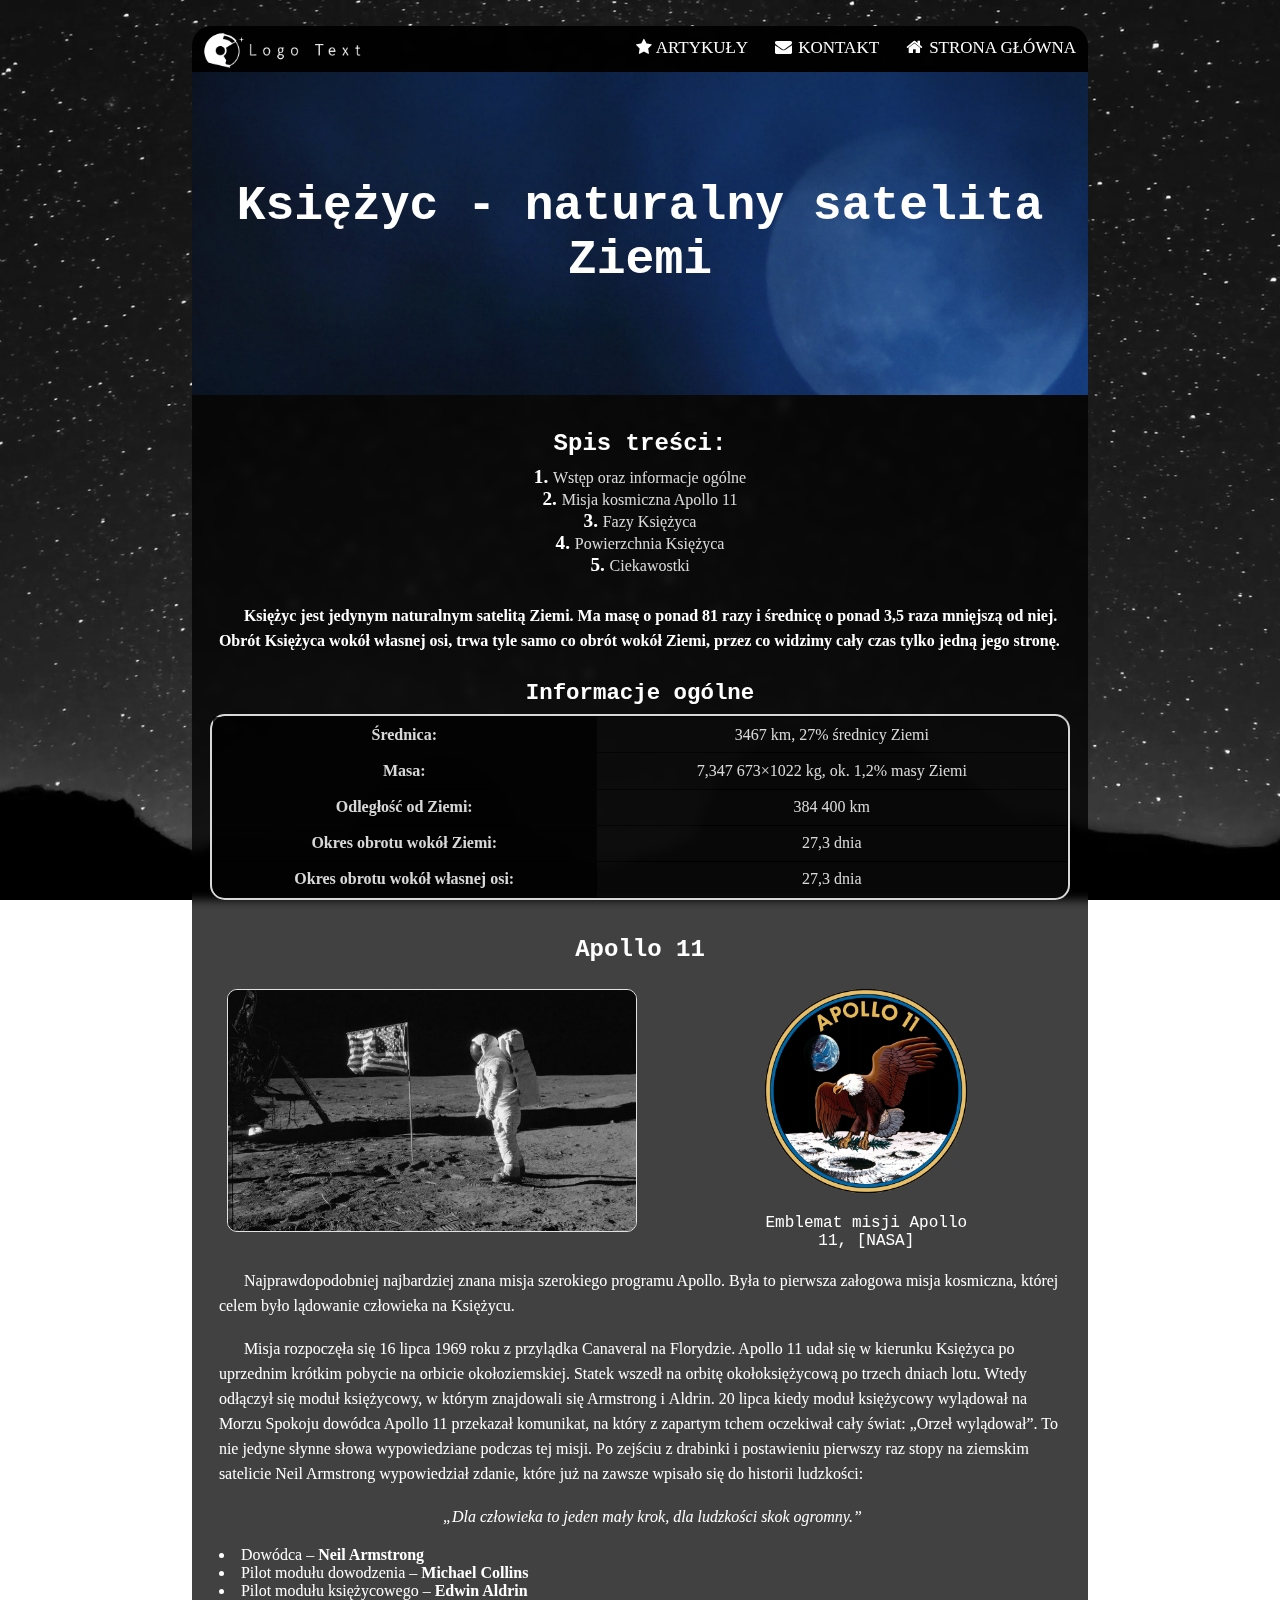
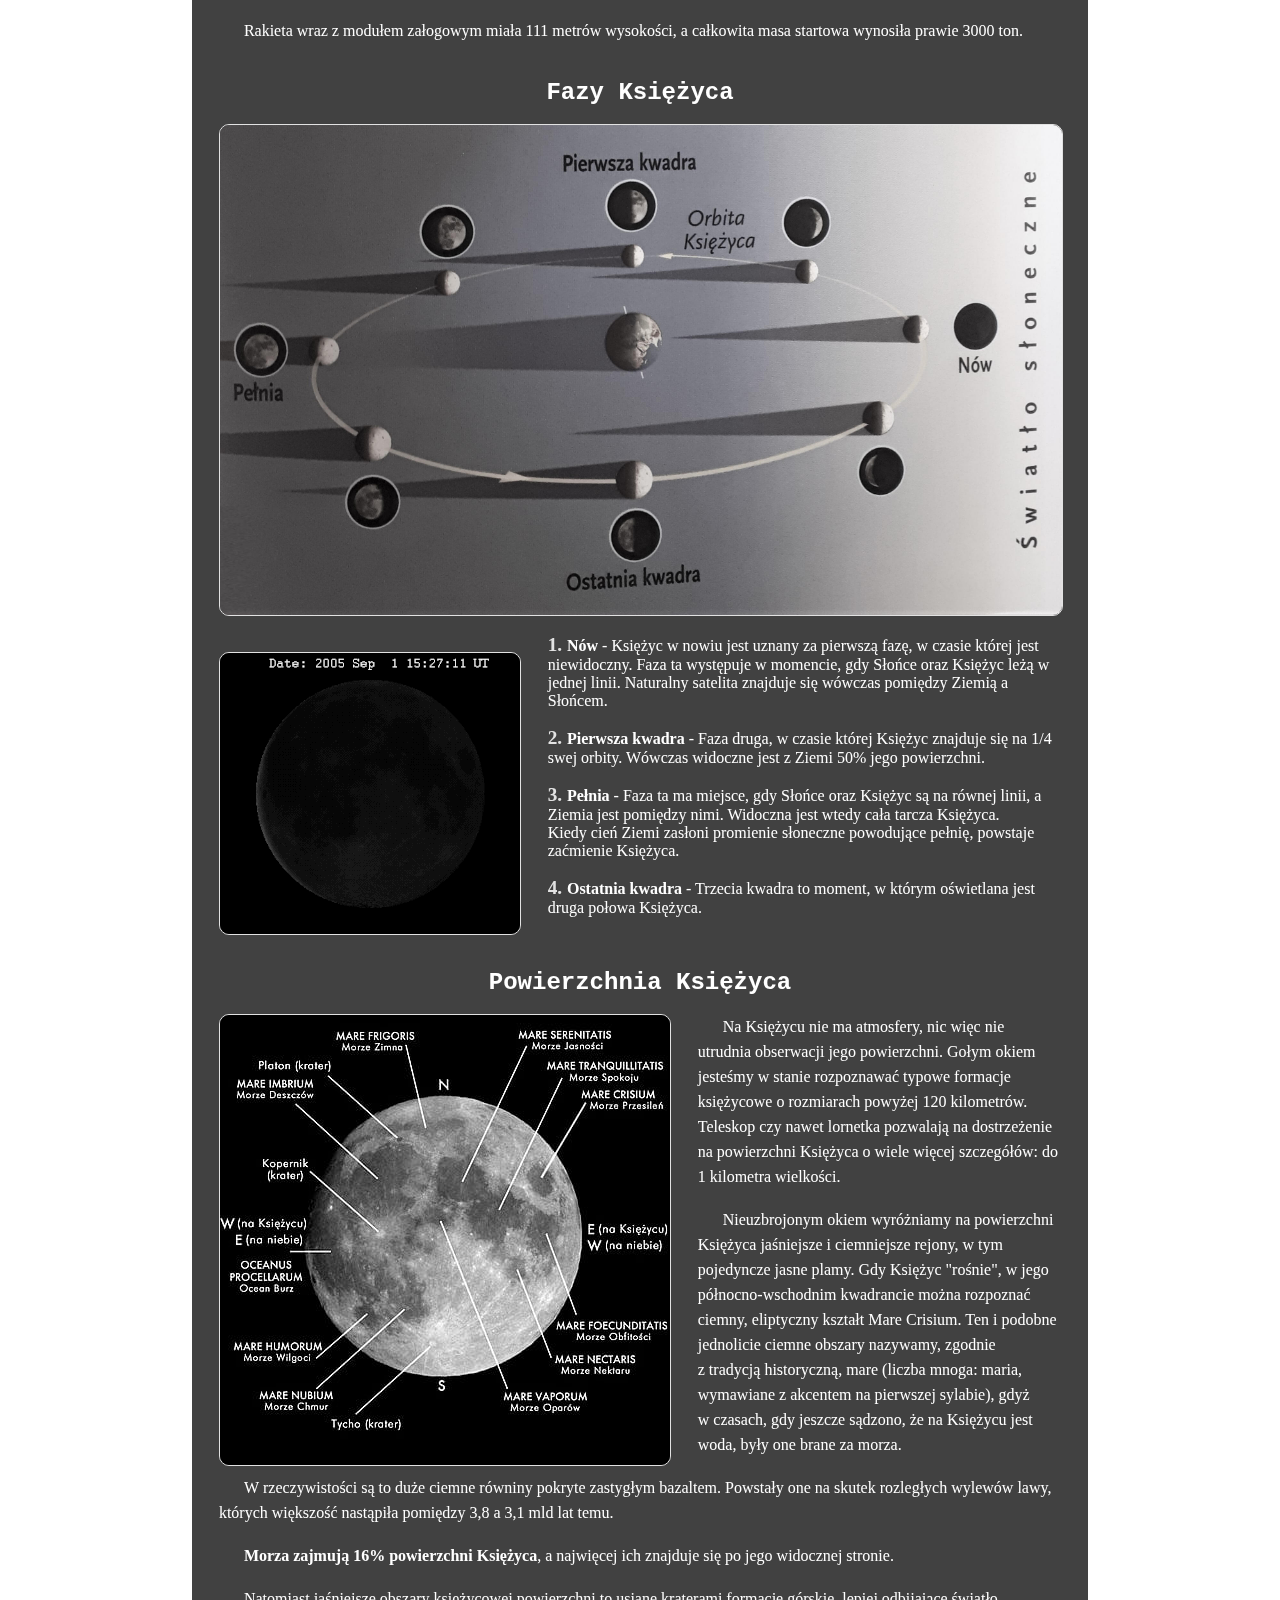
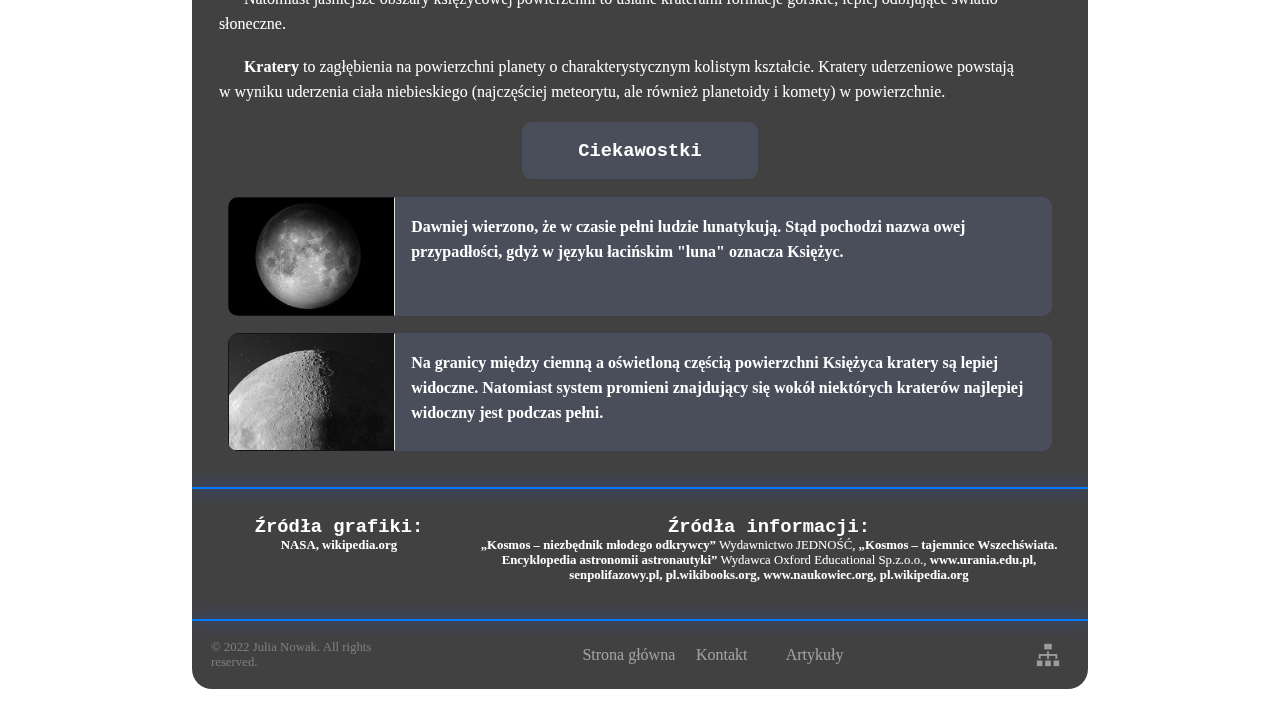
<file: js/cosmos-website/pages/articles/moon.html>
<!DOCTYPE html>
<html lang="pl">
    <head>
        <meta charset="UTF-8">
        <meta name="viewport" content="width=device-width, initial-scale=1.0">
        <title>Księżyc</title>
        <link rel="stylesheet" type="text/css" href="../../assets/styles/main.css" />
        <link rel="stylesheet" type="text/css" href="../../assets/styles/moon.css" />
        <link rel="shortcut icon" href="../../assets/img/icon.png">
        <link rel="stylesheet" href="https://cdnjs.cloudflare.com/ajax/libs/font-awesome/4.7.0/css/font-awesome.min.css">
    </head>
    <body>
        <video playsinline autoplay muted loop poster="../../assets/img/poster.png" class="bgVideo">
            <source src="../../assets/img/Video.mp4" visibility="off">
        </video>

        <div class="content" id="contentArticle">
            <nav class="navbar">
                <img src="../../assets/img/logo.png" alt="logo">

                <a id="no-active" href="../../index.html"><i class="fa fa-fw fa-home"></i><span> Strona główna</span></a>
                <a id="no-active" href="../contact.html"><i class="fa fa-fw fa-envelope"></i><span> Kontakt</span></a>
                <a id="no-active" href="../articles.html"><i class="fa fa-star"></i><span> Artykuły</span></a>
            </nav>

            <header id="headerArticle">
                <h1>Ks<span>ię</span>ż<span>y</span>c - 
                n<span>a</span>t<span>u</span>r<span>a</span>lny 
                s<span>a</span>t<span>e</span>l<span>i</span>t<span>a</span>
                Z<span>ie</span>m<span>i</span></h1>
            </header>

            <main>
                <h2>Spis treści:</h2>
                <ol id="tabContents">
                    <li><a href="#admission">Wstęp oraz informacje ogólne</a></li>
                    <li><a href="#apollo11">Misja kosmiczna Apollo 11</a></li>
                    <li><a href="#moonPhases">Fazy Księżyca</a></li>
                    <li><a href="#moonMap">Powierzchnia Księżyca</a></li>
                    <li><a href="#interestingFacts">Ciekawostki</a></li>
                </ol>

                <p id="admission"><span>Księżyc jest jedynym naturalnym satelitą Ziemi. Ma masę o&nbsp;ponad 81 razy i&nbsp;średnicę o&nbsp;ponad 3,5 raza mnięjszą od niej. Obrót Księżyca wokół własnej osi, trwa tyle samo co obrót wokół Ziemi, przez co widzimy cały czas tylko jedną jego stronę.</span></p>

                <table>
                    <caption>Informacje ogólne</caption>
                    <tr> 
                        <th>Średnica:</th>
                        <td>3467 km, 27% średnicy Ziemi</td> 
                    </tr>
                    <tr> 
                        <th>Masa:</th>
                        <td>7,347 673&#215;1022 kg, ok. 1,2% masy Ziemi</td> 
                    </tr>
                    <tr> 
                        <th>Odległość od Ziemi:</th>
                        <td>384 400 km</td> 
                    </tr>
                    <tr> 
                        <th>Okres obrotu wokół Ziemi:</th>
                        <td>27,3 dnia</td> 
                    </tr>
                    <tr> 
                        <th>Okres obrotu wokół własnej osi:</th>
                        <td>27,3 dnia</td> 
                    </tr>
                </table>

                <h2 id="apollo11">Apollo 11</h2>
                <div class="containerImg">
                    <div class="sliderContainer">
                        <div class="sliderMoon">
                            <img src="../../assets/img/moonPage/apollo11_0.png" alt="" />
                            <img src="../../assets/img/moonPage/apollo11_1.png" alt="" />
                            <img src="../../assets/img/moonPage/apollo11_2.png" alt="" />
                            <img src="../../assets/img/moonPage/apollo11_3.png" alt="" />
                        </div> 
                    </div>  
                    <figure>
                        <img src="../../assets/img/moonPage/insignia.png" alt="Emblemat misji Apollo 11">
                        <figcaption>Emblemat misji Apollo 11, [NASA]</figcaption>
                    </figure>
                </div>
                <p>Najprawdopodobniej najbardziej znana misja szerokiego programu Apollo. Była to pierwsza załogowa misja kosmiczna, której celem było lądowanie człowieka na Księżycu.</p>
                <p>Misja rozpoczęła się 16 lipca 1969 roku z&nbsp;przylądka Canaveral na Florydzie. Apollo 11 udał się w&nbsp;kierunku Księżyca po uprzednim krótkim pobycie na orbicie okołoziemskiej. Statek wszedł na orbitę okołoksiężycową po trzech dniach lotu. Wtedy odłączył się moduł księżycowy, w&nbsp;którym znajdowali się Armstrong i&nbsp;Aldrin. 20 lipca kiedy moduł księżycowy wylądował na Morzu Spokoju dowódca Apollo 11 przekazał komunikat, na który z&nbsp;zapartym tchem oczekiwał cały świat: „Orzeł wylądował”. To nie jedyne słynne słowa wypowiedziane podczas tej misji. Po zejściu z&nbsp;drabinki i&nbsp;postawieniu pierwszy raz stopy na ziemskim satelicie Neil Armstrong wypowiedział zdanie, które już na zawsze wpisało się do historii ludzkości:</p>
                <q>Dla człowieka to jeden mały krok, dla ludzkości skok ogromny.</q>
                <ul>
                    <li>Dowódca – <span>Neil Armstrong</span></li>
                    <li>Pilot modułu dowodzenia – <span>Michael Collins</span>
                    </li>
                    <li>Pilot modułu księżycowego – <span>Edwin Aldrin</span>
                    </li>
                </ul>
                <p>Rakieta wraz z&nbsp;modułem załogowym miała 111 metrów wysokości, a&nbsp;całkowita masa startowa wynosiła prawie 3000 ton.</p>

                <h2 id="moonPhases">Fazy Księżyca</h2>
                <img src="../../assets/img/moonPage/moonPhases.png" alt="Fazy Księżyca - schemat" class="moonImg" />
                <img src="../../assets/img/moonPage/moonPhasesAn.gif" alt="Fazy Księżyca - animacja" class="moonImg moonPhasesAn" />
                <ol>
                    <li><span>Nów</span> - Księżyc&nbsp;w nowiu jest uznany za pierwszą fazę,&nbsp;w czasie której jest niewidoczny. Faza ta występuje&nbsp;w momencie, gdy Słońce oraz Księżyc leżą w jednej linii. Naturalny satelita znajduje się wówczas pomiędzy Ziemią&nbsp;a Słońcem.</li>
                    <li><span>Pierwsza kwadra</span> - Faza druga,&nbsp;w czasie której Księżyc znajduje się na 1/4 swej orbity. Wówczas widoczne jest&nbsp;z Ziemi 50% jego powierzchni.</li>
                    <li><span>Pełnia</span> - Faza ta ma miejsce, gdy Słońce oraz Księżyc są na równej linii,&nbsp;a Ziemia jest pomiędzy nimi. Widoczna jest wtedy cała tarcza Księżyca.<br> Kiedy cień Ziemi zasłoni promienie słoneczne powodujące pełnię, powstaje zaćmienie Księżyca.</li>
                    <li><span>Ostatnia kwadra</span> - Trzecia kwadra to moment,&nbsp;w którym oświetlana jest druga połowa Księżyca.</li>
                </ol>

                <h2 id="moonMap">Powierzchnia Księżyca</h2>
                <img src="../../assets/img/moonPage/moonMap.png" alt="Mapa księżyca" class="moonImg moonMap" />
                <p>Na Księżycu nie ma atmosfery, nic więc nie utrudnia obserwacji jego powierzchni. Gołym okiem jesteśmy w&nbsp;stanie rozpoznawać typowe formacje księżycowe o&nbsp;rozmiarach powyżej 120 kilometrów. Teleskop czy nawet lornetka pozwalają na dostrzeżenie na powierzchni Księżyca o&nbsp;wiele więcej szczegółów: do 1&nbsp;kilometra wielkości.</p>
                <p>Nieuzbrojonym okiem wyróżniamy na powierzchni Księżyca jaśniejsze i&nbsp;ciemniejsze rejony, w&nbsp;tym pojedyncze jasne plamy. Gdy Księżyc "rośnie", w&nbsp;jego północno-wschodnim kwadrancie można rozpoznać ciemny, eliptyczny kształt Mare Crisium. Ten i&nbsp;podobne jednolicie ciemne obszary nazywamy, zgodnie z&nbsp;tradycją historyczną, mare (liczba mnoga: maria, wymawiane z&nbsp;akcentem na pierwszej sylabie), gdyż w&nbsp;czasach, gdy jeszcze sądzono, że na Księżycu jest woda, były one brane za morza.</p>
                <p>W&nbsp;rzeczywistości są to duże ciemne równiny pokryte zastygłym bazaltem. Powstały one na skutek rozległych wylewów lawy, których większość nastąpiła pomiędzy 3,8&nbsp;a 3,1&nbsp;mld lat temu.</p> 
                <p><span>Morza zajmują 16% powierzchni Księżyca</span>, a&nbsp;najwięcej ich znajduje się po jego widocznej stronie.</p>    
                <p>Natomiast jaśniejsze obszary księżycowej powierzchni to usiane kraterami formacje górskie, lepiej odbijające światło słoneczne.</p>
                <p><span>Kratery</span> to zagłębienia na powierzchni planety o&nbsp;charakterystycznym kolistym kształcie. Kratery uderzeniowe powstają w&nbsp;wyniku uderzenia ciała niebieskiego (najczęściej meteorytu, ale również planetoidy i&nbsp;komety) w&nbsp;powierzchnie.</p>
                <aside>
                    <h3 id="interestingFacts">Ciekawostki</h3>
                    <div>
                        <img src="../../assets/img/moonPage/moon2.png" alt="Pełnia Księżyca" class="moonImg2" />
                        <div>
                            <p>Dawniej wierzono, że w&nbsp;czasie pełni ludzie lunatykują. Stąd pochodzi nazwa owej przypadłości, gdyż w&nbsp;języku łacińskim "luna" oznacza Księżyc.</p>
                        </div>
                    </div>
                    <div>
                        <img src="../../assets/img/moonPage/moon.png" alt="Księżyc w ostatniej kwadrze" class="moonImg2" />
                        <div>
                            <p>Na granicy między ciemną&nbsp;a oświetloną częścią powierzchni Księżyca kratery są lepiej widoczne. Natomiast system promieni znajdujący się wokół niektórych kraterów najlepiej widoczny jest podczas pełni.</p>
                        </div>
                    </div>
                </aside>
            </main>

            <hr>
            <div class="sourceContainer">
                <div>
                    <h3>Źródła grafiki:</h3>
                    <p>
                        <span>NASA, wikipedia.org</span>
                    </p>
                </div>
                <div>
                    <h3>Źródła informacji:</h3>
                    <p>
                        <span>„Kosmos – niezbędnik młodego odkrywcy”</span> Wydawnictwo JEDNOŚĆ, <span>„Kosmos – tajemnice Wszechświata. Encyklopedia astronomii astronautyki”</span> Wydawca Oxford Educational Sp.z.o.o., 
                        <span><a href="https://www.urania.edu.pl/astronautyka/ksiezyc/apollo">www.urania.edu.pl, </a></span>
                        <span><a href="https://senpolifazowy.pl/fazy-ksiezyca/">senpolifazowy.pl, </a></span>
                        <span><a href="https://pl.wikibooks.org/wiki/Wikijunior:Uk%C5%82ad_S%C5%82oneczny/Ksi%C4%99%C5%BCyc">pl.wikibooks.org, </a></span>
                        <span><a href="https://www.naukowiec.org/wiedza/geografia/kratery_uderzeniowe_2836.html">www.naukowiec.org, </a></span>
                        <span><a href="https://pl.wikipedia.org/wiki/Faza_Ksi%C4%99%C5%BCyca">pl.wikipedia.org</a></span>
                    </p>
                </div>
            </div>
            
            <hr>
            <footer id="footerPage">
                <p>&copy; 2022 Julia Nowak. All rights reserved.</p>
                <div>
                    <p><a href="../../index.html">Strona główna</a></p>
                    <p><a href="../contact.html">Kontakt</a></p>
                    <p><a href="../articles.html">Artykuły</a></p>
                </div>
                <a href="../sitemap.html"><img src="../../assets/img/sitemap.png" alt="Mapa strony" /></a>  
            </footer>
        </div>
    </body>
</html>
</file>
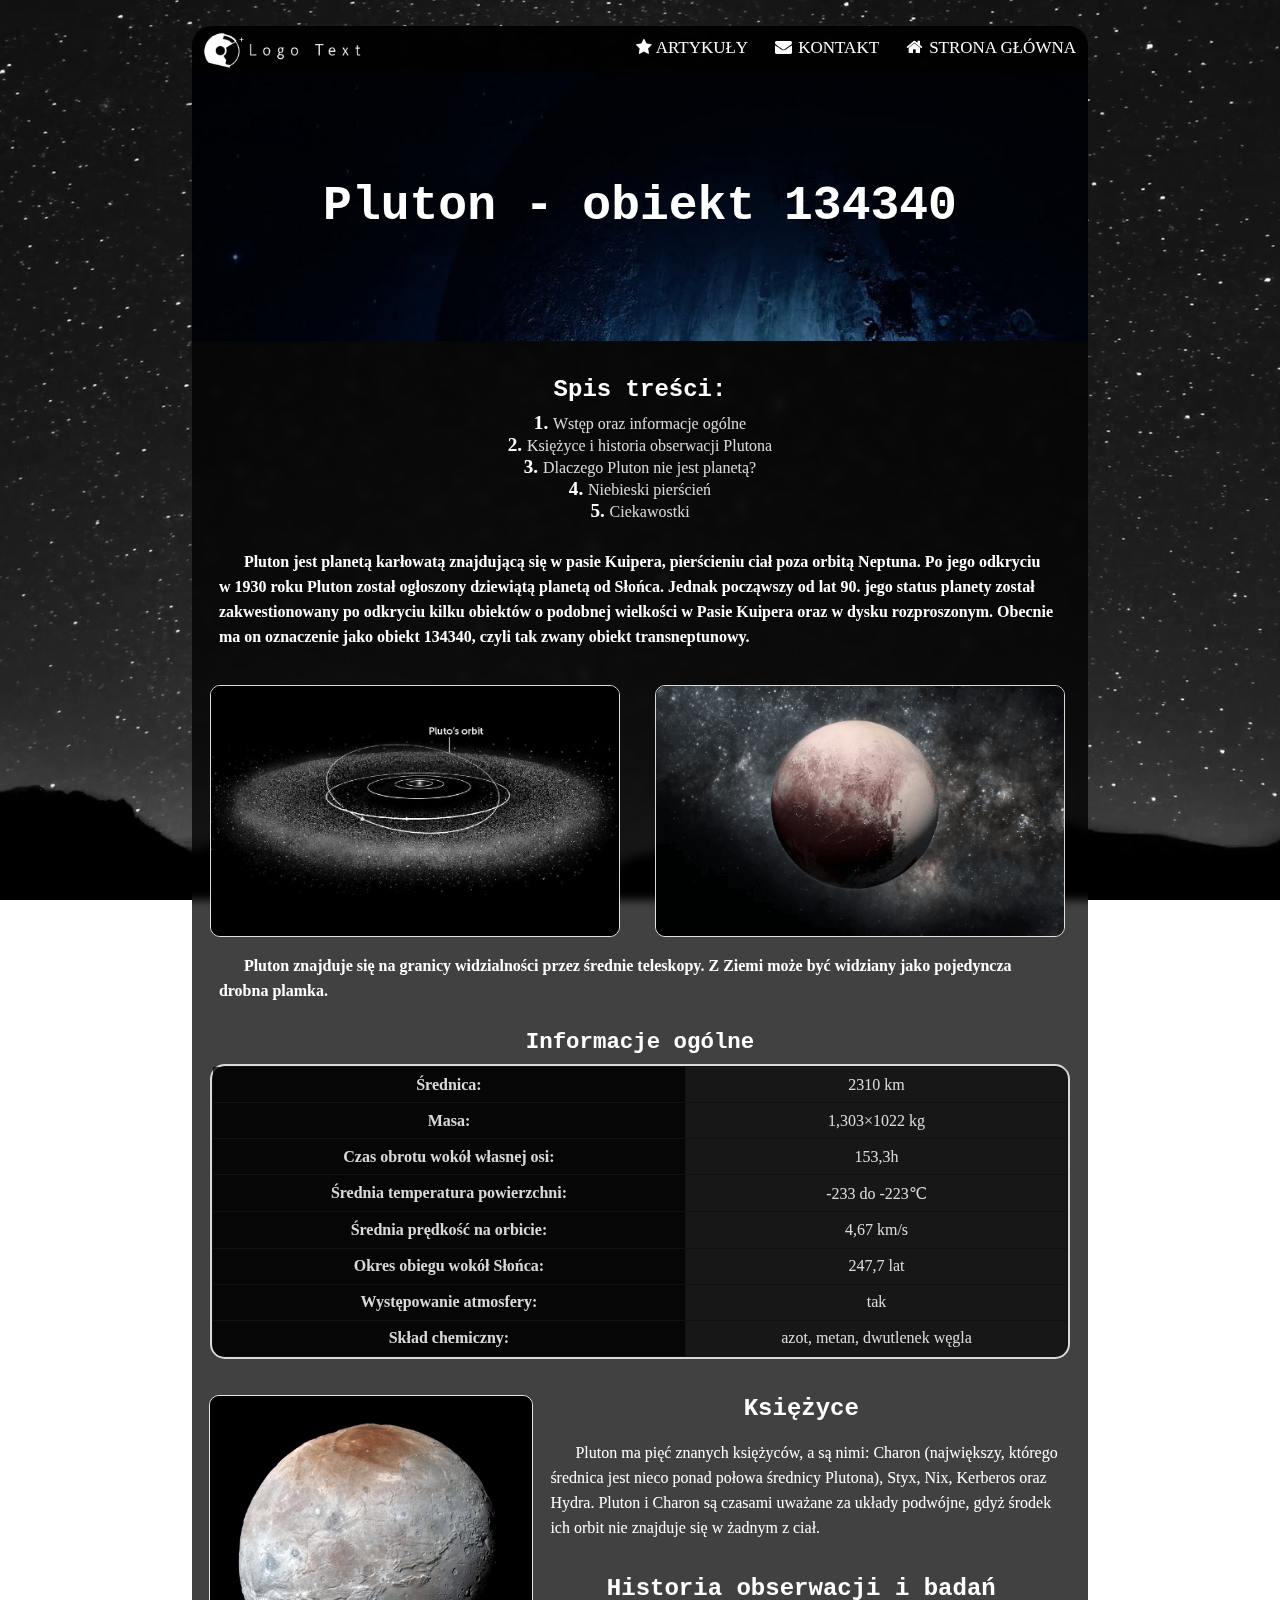
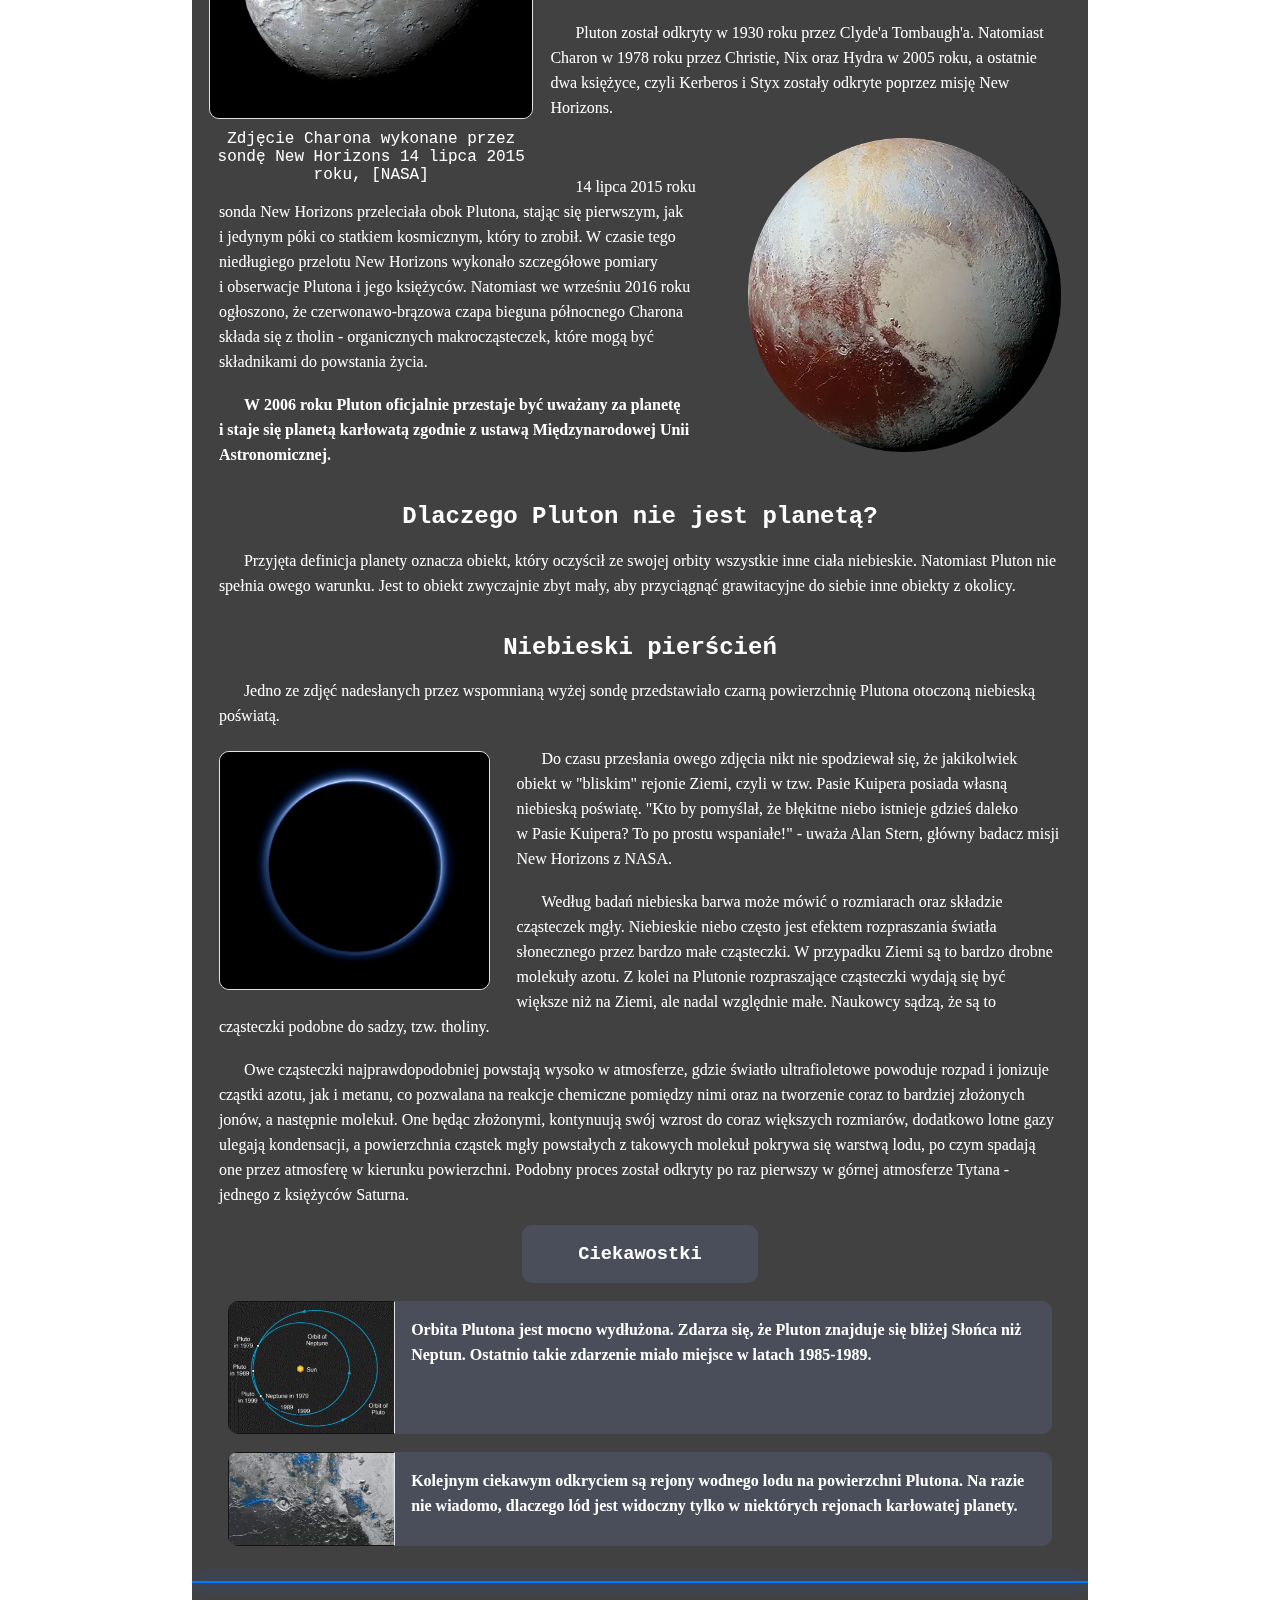
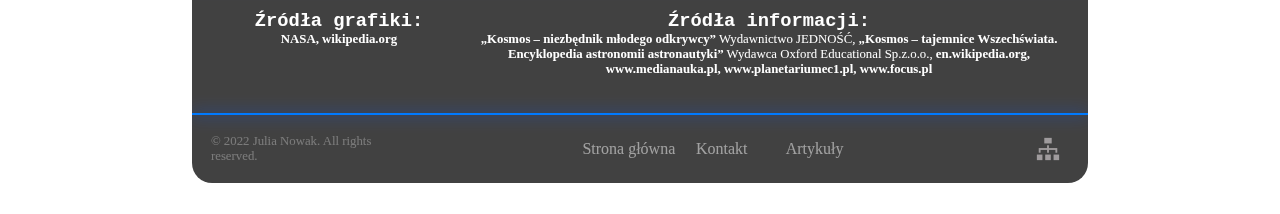
<file: js/cosmos-website/pages/articles/pluto.html>
<!DOCTYPE html>
<html lang="pl">
    <head>
        <meta charset="UTF-8">
        <meta name="viewport" content="width=device-width, initial-scale=1.0">
        <title>Pluton</title>
        <link rel="stylesheet" type="text/css" href="../../assets/styles/main.css" />
        <link rel="stylesheet" type="text/css" href="../../assets/styles/pluto.css" />
        <link rel="shortcut icon" href="../../assets/img/icon.png">
        <link rel="stylesheet" href="https://cdnjs.cloudflare.com/ajax/libs/font-awesome/4.7.0/css/font-awesome.min.css">
    </head>
    <body>
        <video playsinline autoplay muted loop poster="../../assets/img/poster.png" class="bgVideo">
            <source src="../../assets/img/Video.mp4" visibility="off">
        </video>

        <div class="content" id="contentArticle">
            <nav class="navbar">
                <img src="../../assets/img/logo.png" alt="logo">

                <a id="no-active" href="../../index.html"><i class="fa fa-fw fa-home"></i><span> Strona główna</span></a>
                <a id="no-active" href="../contact.html"><i class="fa fa-fw fa-envelope"></i><span> Kontakt</span></a>
                <a id="no-active" href="../articles.html"><i class="fa fa-star"></i><span> Artykuły</span></a>
            </nav>

            <header id="headerArticle">
                <h1>Pl<span>u</span>t<span>o</span>n - 
                <span>o</span>b<span>ie</span>kt 
                <span>1</span>3<span>4</span>3<span>4</span>0</h1>
            </header>

            <main>
                <h2>Spis treści:</h2>
                <ol id="tabContents">
                    <li><a href="#admission">Wstęp oraz informacje ogólne</a></li>
                    <li><a href="#moonsAndHistory">Księżyce i&nbsp;historia obserwacji Plutona</a></li>
                    <li><a href="#planet">Dlaczego Pluton nie jest planetą?</a></li>
                    <li><a href="#blueLight">Niebieski pierścień</a></li>
                    <li><a href="#interestingFacts">Ciekawostki</a></li>
                </ol>

                <p id="admission"><span>Pluton jest planetą karłowatą znajdującą się w&nbsp;pasie Kuipera, pierścieniu ciał poza orbitą Neptuna. Po jego odkryciu w&nbsp;1930 roku Pluton został ogłoszony dziewiątą planetą od Słońca. Jednak począwszy od lat 90. jego status planety został zakwestionowany po odkryciu kilku obiektów o&nbsp;podobnej wielkości w&nbsp;Pasie Kuipera oraz w&nbsp;dysku rozproszonym. Obecnie ma on oznaczenie jako obiekt 134340, czyli tak zwany obiekt transneptunowy.</span></p>
                <div class="containerImg">
                    <img src="../../assets/img/plutoPage/plutosOrbit.png" alt="Orbita Plutona" class="plutosOrbit" id="slide-1" />
                    <img src="../../assets/img/plutoPage/plutosOrbit1.png" alt="Orbita Plutona" class="plutosOrbit" id="slide-2" />
                    <img src="../../assets/img/plutoPage/pluto.png" alt="" class="plutosOrbit" />
                </div>
                <p><span>Pluton znajduje się na granicy widzialności przez średnie teleskopy. Z&nbsp;Ziemi może być widziany jako pojedyncza drobna plamka.</span></p>
                <table>
                    <caption>Informacje ogólne</caption>
                    <tr> 
                        <th>Średnica:</th>
                        <td>2310 km</td> 
                    </tr>
                    <tr> 
                        <th>Masa:</th>
                        <td>1,303&#215;1022 kg</td> 
                    </tr>
                    <tr> 
                        <th>Czas obrotu wokół własnej osi:</th>
                        <td>153,3h</td> 
                    </tr>
                    <tr> 
                        <th>Średnia temperatura powierzchni:</th>
                        <td>-233 do -223&#8451;</td> 
                    </tr>
                    <tr> 
                        <th>Średnia prędkość na orbicie:</th>
                        <td>4,67 km/s</td> 
                    </tr>
                    <tr> 
                        <th>Okres obiegu wokół Słońca:</th>
                        <td>247,7 lat</td> 
                    </tr>
                    <tr> 
                        <th>Występowanie atmosfery:</th>
                        <td>tak</td> 
                    </tr>
                    <tr> 
                        <th>Skład chemiczny:</th>
                        <td>azot, metan, dwutlenek węgla</td> 
                    </tr>
                </table>

                <figure class="charonImgContainer">
                    <img src="../../assets/img/plutoPage/charon.png" alt="Charon" />
                    <figcaption>Zdjęcie Charona wykonane przez sondę New Horizons 14 lipca 2015 roku, [NASA]</figcaption>
                </figure>
                <h2 id="moonsAndHistory">Księżyce</h2>
                <p>Pluton ma pięć znanych księżyców, a&nbsp;są nimi: Charon (największy, którego średnica jest nieco ponad połowa średnicy Plutona), Styx, Nix, Kerberos oraz Hydra. Pluton i&nbsp;Charon są czasami uważane za układy podwójne, gdyż środek ich orbit nie znajduje się w&nbsp;żadnym z&nbsp;ciał.</p>

                <h2>Historia obserwacji i&nbsp;badań</h2>        
                <p>Pluton został odkryty w&nbsp;1930 roku przez Clyde'a Tombaugh'a. Natomiast Charon w&nbsp;1978 roku przez Christie, Nix oraz Hydra w&nbsp;2005 roku, a&nbsp;ostatnie dwa księżyce, czyli Kerberos i&nbsp;Styx zostały odkryte poprzez misję New Horizons.</p>
                <img src="../../assets/img/plutoPage/pluto.webp" alt="Pluton" class="plutoImg" />
                <p>14&nbsp;lipca 2015 roku sonda New Horizons przeleciała obok Plutona, stając się pierwszym, jak i&nbsp;jedynym póki co statkiem kosmicznym, który to zrobił. W&nbsp;czasie tego niedługiego przelotu New Horizons wykonało szczegółowe pomiary i&nbsp;obserwacje Plutona i&nbsp;jego księżyców. Natomiast we wrześniu 2016 roku ogłoszono, że czerwonawo-brązowa czapa bieguna północnego Charona składa się z&nbsp;tholin - organicznych makrocząsteczek, które mogą być składnikami do powstania życia.</p>
                <p><span>W&nbsp;2006 roku Pluton oficjalnie przestaje być uważany za planetę i&nbsp;staje się planetą karłowatą zgodnie z&nbsp;ustawą Międzynarodowej Unii Astronomicznej.</span></p> 

                <h2 id="planet">Dlaczego Pluton nie jest planetą?</h2>
                <p>Przyjęta definicja planety oznacza obiekt, który oczyścił ze swojej orbity wszystkie inne ciała niebieskie. Natomiast Pluton nie spełnia owego warunku. Jest to obiekt zwyczajnie zbyt mały, aby przyciągnąć grawitacyjne do siebie inne obiekty z&nbsp;okolicy.</p>

                <h2 id="blueLight">Niebieski pierścień</h2>
                <p>Jedno ze zdjęć nadesłanych przez wspomnianą wyżej sondę przedstawiało czarną powierzchnię Plutona otoczoną niebieską poświatą.</p>
                <img src="../../assets/img/plutoPage/blueLight.png" alt="Pluton otoczony niebieskim światłem" class="blueLightImg" />
                <p>Do czasu przesłania owego zdjęcia nikt nie spodziewał się, że jakikolwiek obiekt w&nbsp;"bliskim" rejonie Ziemi, czyli w&nbsp;tzw. Pasie Kuipera posiada własną niebieską poświatę. "Kto by pomyślał, że błękitne niebo istnieje gdzieś daleko w&nbsp;Pasie Kuipera? To po prostu wspaniałe!" -&nbsp;uważa Alan Stern, główny badacz misji New Horizons z&nbsp;NASA.</p>
                <p>Według badań niebieska barwa może mówić o&nbsp;rozmiarach oraz składzie cząsteczek mgły. Niebieskie niebo często jest efektem rozpraszania światła słonecznego przez bardzo małe cząsteczki. W&nbsp;przypadku Ziemi są to bardzo drobne molekuły azotu. Z&nbsp;kolei na Plutonie rozpraszające cząsteczki wydają się być większe niż na Ziemi, ale nadal względnie małe. Naukowcy sądzą, że są to cząsteczki podobne do sadzy, tzw. tholiny.</p>
                <p>Owe cząsteczki najprawdopodobniej powstają wysoko w&nbsp;atmosferze, gdzie światło ultrafioletowe powoduje rozpad i&nbsp;jonizuje cząstki azotu, jak i&nbsp;metanu, co pozwalana na reakcje chemiczne pomiędzy nimi oraz na tworzenie coraz to bardziej złożonych jonów, a&nbsp;następnie molekuł. One będąc złożonymi, kontynuują swój wzrost do coraz większych rozmiarów, dodatkowo lotne gazy ulegają kondensacji, a&nbsp;powierzchnia cząstek mgły powstałych z&nbsp;takowych molekuł pokrywa się warstwą lodu, po czym spadają one przez atmosferę w&nbsp;kierunku powierzchni. Podobny proces został odkryty po raz pierwszy w&nbsp;górnej atmosferze Tytana - jednego z&nbsp;księżyców Saturna.</p>

                <aside>
                    <h3 id="interestingFacts">Ciekawostki</h3>
                    <div>
                        <img src="../../assets/img/plutoPage/orbits.png" alt="" class="factImg" />
                        <div>
                            <p>Orbita Plutona jest mocno wydłużona. Zdarza się, że Pluton znajduje się bliżej Słońca niż Neptun. Ostatnio takie zdarzenie miało miejsce w&nbsp;latach 1985-1989.</p>
                        </div>
                    </div>
                    <div>
                        <img src="../../assets/img/plutoPage/ice.png" alt="" class="factImg" />
                        <div>
                            <p>Kolejnym ciekawym odkryciem są rejony wodnego lodu na powierzchni Plutona. Na razie nie wiadomo, dlaczego lód jest widoczny tylko w&nbsp;niektórych rejonach karłowatej planety.</p>
                        </div>
                    </div>
                </aside>
            </main>

            <hr>
            <div class="sourceContainer">
                <div>
                    <h3>Źródła grafiki:</h3>
                    <p>
                        <span>NASA, wikipedia.org</span>
                    </p>
                </div>
                <div>
                    <h3>Źródła informacji:</h3>
                    <p>
                        <span>„Kosmos – niezbędnik młodego odkrywcy”</span> Wydawnictwo JEDNOŚĆ, <span>„Kosmos – tajemnice Wszechświata. Encyklopedia astronomii astronautyki”</span> Wydawca Oxford Educational Sp.z.o.o.,
                        <span><a href="https://en.wikipedia.org/wiki/Pluto">en.wikipedia.org, </a></span>
                        <span><a href="https://www.medianauka.pl/pluton">www.medianauka.pl, </a></span>
                        <span><a href="http://www.planetariumec1.pl/aktualno%C5%9Bci/tajemnice-plutona">www.planetariumec1.pl, </a></span>
                        <span><a href="https://www.focus.pl/artykul/sensacyjne-zdjecie-z-sondy-new-horizons-niebo-i-lod-na-plutonie">www.focus.pl</a></span>
                    </p>
                </div>
            </div>
            
            <hr>
            <footer id="footerPage">
                <p>&copy; 2022 Julia Nowak. All rights reserved.</p>
                <div>
                    <p><a href="../../index.html">Strona główna</a></p>
                    <p><a href="../contact.html">Kontakt</a></p>
                    <p><a href="../articles.html">Artykuły</a></p>
                </div>
                <a href="../sitemap.html"><img src="../../assets/img/sitemap.png" alt="Mapa strony" /></a>  
            </footer>
        </div>
    </body>
</html>
</file>
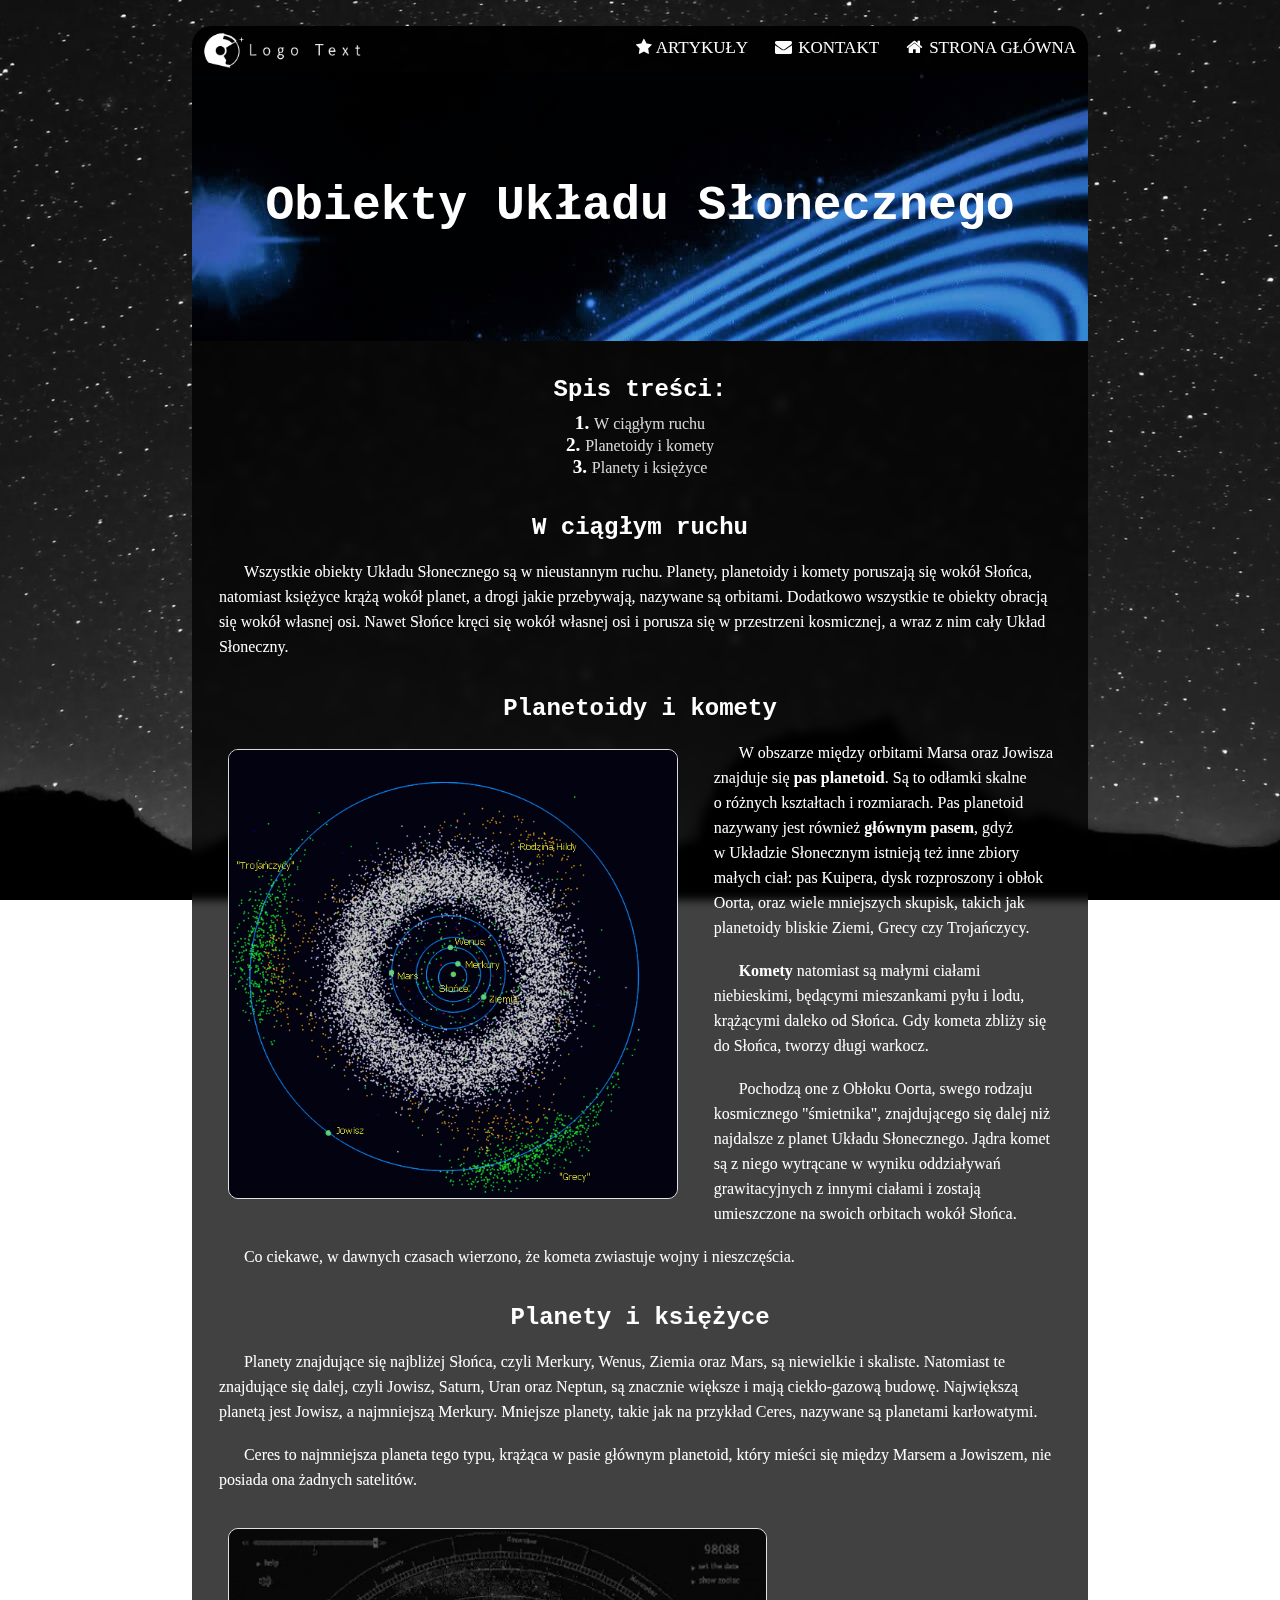
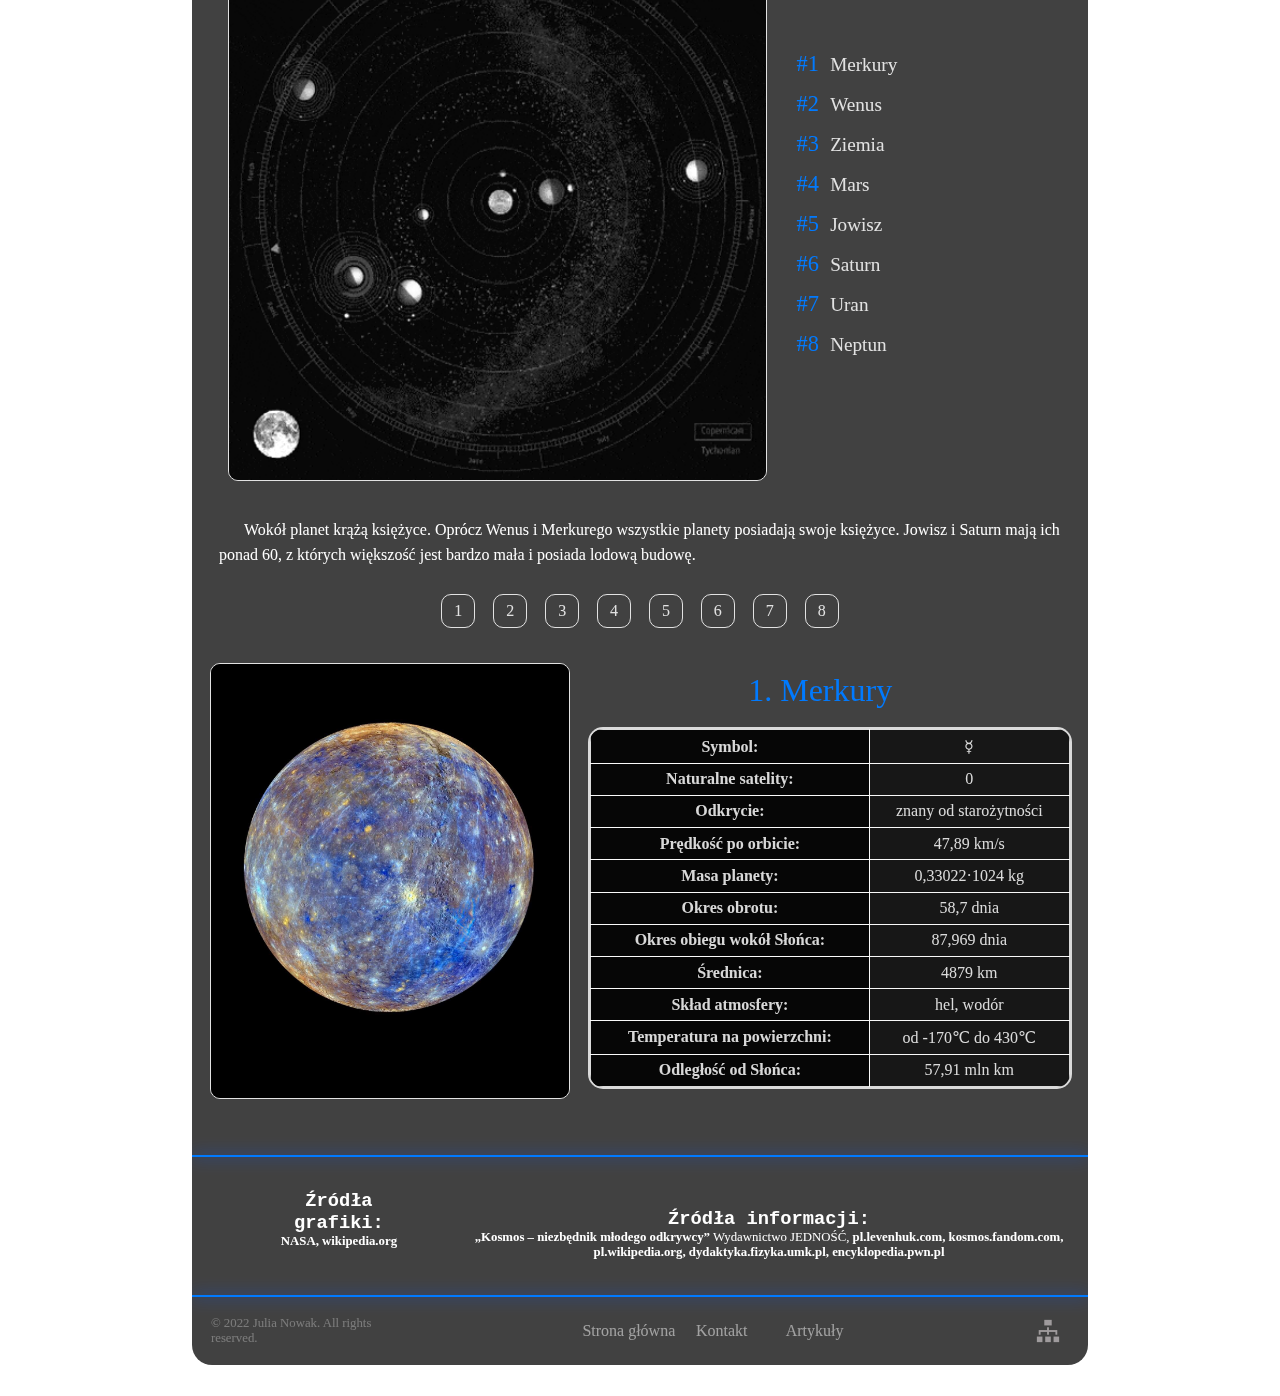
<file: js/cosmos-website/pages/articles/solarSystem.html>
<!DOCTYPE html>
<html lang="pl">
    <head>
        <meta charset="UTF-8">
        <meta name="viewport" content="width=device-width, initial-scale=1.0">
        <title>Układ Słoneczny</title>
        <link rel="stylesheet" type="text/css" href="../../assets/styles/main.css" />
        <link rel="stylesheet" type="text/css" href="../../assets/styles/solarSystem.css" />
        <link rel="shortcut icon" href="../../assets/img/icon.png">
        <link rel="stylesheet" href="https://cdnjs.cloudflare.com/ajax/libs/font-awesome/4.7.0/css/font-awesome.min.css">
    </head>
    <body>
        <video playsinline autoplay muted loop poster="../../assets/img/poster.png" class="bgVideo">
            <source src="../../assets/img/Video.mp4" visibility="off">
        </video>

        <div class="content" id="contentArticle">
            <nav class="navbar">
                <img src="../../assets/img/logo.png" alt="logo">

                <a id="no-active" href="../../index.html"><i class="fa fa-fw fa-home"></i><span> Strona główna</span></a>
                <a id="no-active" href="../contact.html"><i class="fa fa-fw fa-envelope"></i><span> Kontakt</span></a>
                <a id="no-active" href="../articles.html"><i class="fa fa-star"></i><span> Artykuły</span></a>
            </nav>

            <header id="headerArticle">
                <h1><span>O</span>b<span>ie</span>kt<span>y</span>
                <span>U</span>kł<span>a</span>d<span>u</span>
                Sł<span>o</span>n<span>e</span>czn<span>e</span>g<span>o</span>
            </header>

            <main>
                <h2>Spis treści:</h2>
                <ol id="tabContents">
                    <li><a href="#admission">W&nbsp;ciągłym ruchu</a></li>
                    <li><a href="#asteroidsAndComets">Planetoidy i&nbsp;komety</a></li>
                    <li><a href="#planetsAndMoons">Planety i&nbsp;księżyce</a></li>
                </ol>

                <h2 id="admission">W&nbsp;ciągłym ruchu</h2>
                <p>Wszystkie obiekty Układu Słonecznego są w&nbsp;nieustannym ruchu. Planety, planetoidy i&nbsp;komety poruszają się wokół Słońca, natomiast księżyce krążą wokół planet, a&nbsp;drogi jakie przebywają, nazywane są orbitami. Dodatkowo wszystkie te obiekty obracją się wokół własnej osi. Nawet Słońce kręci się wokół własnej osi i&nbsp;porusza się w&nbsp;przestrzeni kosmicznej, a&nbsp;wraz z&nbsp;nim cały Układ Słoneczny.</p>

                <h2 id="asteroidsAndComets">Planetoidy i&nbsp;komety</h2>
                <img src="../../assets/img/solarSystemPage/InnerSolarSystem.png" alt="Pas planetoid" class="asteroidBeltImg">
                <p>W&nbsp;obszarze między orbitami Marsa oraz Jowisza znajduje się <span>pas planetoid</span>. Są to odłamki skalne o&nbsp;różnych kształtach i&nbsp;rozmiarach. Pas planetoid nazywany jest również <span>głównym pasem</span>, gdyż w&nbsp;Układzie Słonecznym istnieją też inne zbiory małych ciał: pas Kuipera, dysk rozproszony i&nbsp;obłok Oorta, oraz wiele mniejszych skupisk, takich jak planetoidy bliskie Ziemi, Grecy czy Trojańczycy.</p> 
                <p><span>Komety </span>natomiast są małymi ciałami niebieskimi, będącymi mieszankami pyłu i&nbsp;lodu, krążącymi daleko od Słońca. Gdy kometa zbliży się do Słońca, tworzy długi warkocz.</p>
                <p>Pochodzą one z&nbsp;Obłoku Oorta, swego rodzaju kosmicznego "śmietnika", znajdującego się dalej niż najdalsze z&nbsp;planet Układu Słonecznego. Jądra komet są z&nbsp;niego wytrącane w&nbsp;wyniku oddziaływań grawitacyjnych z&nbsp;innymi ciałami i&nbsp;zostają umieszczone na swoich orbitach wokół Słońca.</p>
                <p>Co ciekawe, w&nbsp;dawnych czasach wierzono, że kometa zwiastuje wojny i&nbsp;nieszczęścia.</p>

                <h2 id="planetsAndMoons">Planety i&nbsp;księżyce</h2>
                <p>Planety znajdujące się najbliżej Słońca, czyli Merkury, Wenus, Ziemia oraz Mars, są niewielkie i&nbsp;skaliste. Natomiast te znajdujące się dalej, czyli Jowisz, Saturn, Uran oraz Neptun, są znacznie większe i&nbsp;mają ciekło-gazową budowę. Największą planetą jest Jowisz, a&nbsp;najmniejszą Merkury. Mniejsze planety, takie jak na przykład Ceres, nazywane są planetami karłowatymi.</p>
                <p>Ceres to najmniejsza planeta tego typu, krążąca w&nbsp;pasie głównym planetoid, który mieści się między Marsem a&nbsp;Jowiszem, nie posiada ona żadnych satelitów.</p>
                <div class="innerContainer">
                    <img src="../../assets/img/solarSystemPage/solarSystem.gif" alt="System Słoneczny" class="solarSystem">
                    <ol id="planetList">
                        <a href="#slide-1"><li> Merkury</li></a>
                        <a href="#slide-2"><li> Wenus</li></a>
                        <a href="#slide-3"><li> Ziemia</li></a>
                        <a href="#slide-4"><li> Mars</li></a>
                        <a href="#slide-5"><li> Jowisz</li></a>
                        <a href="#slide-6"><li> Saturn</li></a>
                        <a href="#slide-7"><li> Uran</li></a>
                        <a href="#slide-8"><li> Neptun</li></a>
                    </ol>
                </div>
                <p>Wokół planet krążą księżyce. Oprócz Wenus i&nbsp;Merkurego wszystkie planety posiadają swoje księżyce. Jowisz i&nbsp;Saturn mają ich ponad 60, z&nbsp;których większość jest bardzo mała i&nbsp;posiada lodową budowę.</p>

                <div>
                    <div class="sliderNav">
                        <a href="#slide-1">1</a>
                        <a href="#slide-2">2</a>
                        <a href="#slide-3">3</a>
                        <a href="#slide-4">4</a>
                        <a href="#slide-5">5</a>
                        <a href="#slide-6">6</a>
                        <a href="#slide-7">7</a>
                        <a href="#slide-8">8</a>
                    </div>
                
                    <div class="sliderSolarSystem">
                        <div id="slide-1">
                            <img src="../../assets/img/solarSystemPage/mercury.png" alt="Merkury">
                            <h3>1. Merkury</h3>
                            <table>
                                <tr>
                                    <th>Symbol:</th>
                                    <td>&#9791;</td>
                                </tr>
                                <tr>
                                    <th>Naturalne satelity:</th>
                                    <td>0</td>
                                </tr>
                                <tr>
                                    <th>Odkrycie:</th>
                                    <td>znany od starożytności</td>
                                </tr>
                                <tr>
                                    <th>Prędkość po orbicie:</th>
                                    <td>47,89 km/s</td>
                                </tr>
                                <tr>
                                    <th>Masa planety:</th>
                                    <td>0,33022·1024 kg</td>
                                </tr>
                                <tr>
                                    <th>Okres obrotu:</th>
                                    <td>58,7 dnia</td>
                                </tr>
                                <tr>
                                    <th>Okres obiegu wokół Słońca:</th>
                                    <td>87,969 dnia</td>
                                </tr>
                                <tr>
                                    <th>Średnica:</th>
                                    <td>4879 km</td>
                                </tr>
                                <tr>
                                    <th>Skład atmosfery:</th>
                                    <td>hel, wodór</td>
                                </tr>
                                <tr>
                                    <th>Temperatura na powierzchni:</th>
                                    <td>od -170&#8451; do 430&#8451;</td>
                                </tr>
                                <tr>
                                    <th>Odległość od Słońca:</th>
                                    <td>57,91 mln km</td>
                                </tr>
                            </table>
                        </div>
                        <div id="slide-2">
                            <img src="../../assets/img/solarSystemPage/venus.png" alt="Wenus">
                            <h3>2. Wenus</h3>
                            <table>
                                <tr>
                                    <th>Symbol:</th>
                                    <td>&#9792;</td>
                                </tr>
                                <tr>
                                    <th>Naturalne satelity:</th>
                                    <td>0</td>
                                </tr>
                                <tr>
                                    <th>Odkrycie:</th>
                                    <td>znana od starożytności</td>
                                </tr>
                                <tr>
                                    <th>Prędkość po orbicie:</th>
                                    <td>35,03 km/s</td>
                                </tr>
                                <tr>
                                    <th>Masa planety:</th>
                                    <td>4,87·1024 kg</td>
                                </tr>
                                <tr>
                                    <th>Okres obrotu:</th>
                                    <td>243,01 dnia</td>
                                </tr>
                                <tr>
                                    <th>Okres obiegu wokół Słońca:</th>
                                    <td>224,701 dnia</td>
                                </tr>
                                <tr>
                                    <th>Średnica:</th>
                                    <td>12100 km</td>
                                </tr>
                                <tr>
                                    <th>Skład atmosfery:</th>
                                    <td>neon, hel, argon, azot, dwutlenek siarki, dwutlenek węgla, tlenek węgla, woda</td>
                                </tr>
                                <tr>
                                    <th>Średnia temperatura na powierzchni:</th>
                                    <td>ok. 475&#8451;</td>
                                </tr>
                                <tr>
                                    <th>Odległość od Słońca:</th>
                                    <td>108,1 mln km</td>
                                </tr>
                            </table>
                        </div>
                        <div id="slide-3">
                            <img src="../../assets/img/solarSystemPage/earth.png" alt="Ziemia">
                            <h3>3. Ziemia</h3>
                            <table>
                                <tr>
                                    <th>Symbol:</th>
                                    <td>&#9793; oraz &#8853;</td>
                                </tr>
                                <tr>
                                    <th>Naturalne satelity:</th>
                                    <td>1</td>
                                </tr>
                                <tr>
                                    <th>Odkrycie:</th>
                                    <td>znana od starożytności</td>
                                </tr>
                                <tr>
                                    <th>Prędkość po orbicie:</th>
                                    <td>29,78 km/s</td>
                                </tr>
                                <tr>
                                    <th>Masa planety:</th>
                                    <td>5,974·1024 kg</td>
                                </tr>
                                <tr>
                                    <th>Okres obrotu:</th>
                                    <td>24h</td>
                                </tr>
                                <tr>
                                    <th>Okres obiegu wokół Słońca:</th>
                                    <td>1 rok</td>
                                </tr>
                                <tr>
                                    <th>Średnica:</th>
                                    <td>12100 km</td>
                                </tr>
                                <tr>
                                    <th>Skład atmosfery:</th>
                                    <td>argon (1%), tlen (21%), azot (78%)</td>
                                </tr>
                                <tr>
                                    <th>Średnia temperatura na powierzchni:</th>
                                    <td>od -88&#8451; do 58&#8451;</td>
                                </tr>
                                <tr>
                                    <th>Odległość od Słońca:</th>
                                    <td>147,1 mln km</td>    
                                </tr>
                            </table>
                        </div>
                        <div id="slide-4">
                            <img src="../../assets/img/solarSystemPage/mars.png" alt="Mars">
                            <h3>4. Mars</h3>             
                            <table>
                                <tr>
                                    <th>Symbol:</th>
                                    <td>&#9794;</td>
                                </tr>
                                <tr>
                                    <th>Naturalne satelity:</th>
                                    <td>2</td>
                                </tr>
                                <tr>
                                    <th>Odkrycie:</th>
                                    <td>znany od starożytności</td>
                                </tr>
                                <tr>
                                    <th>Prędkość po orbicie:</th>
                                    <td>24,13 km/s</td>
                                </tr>
                                <tr>
                                    <th>Masa planety:</th>
                                    <td>0,65·1024 kg</td>
                                </tr>
                                <tr>
                                    <th>Okres obrotu:</th>
                                    <td>1,025  dnia</td>
                                </tr>
                                <tr>
                                    <th>Okres obiegu wokół Słońca:</th>
                                    <td>686,9601 dnia</td>
                                </tr>
                                <tr>
                                    <th>Średnica:</th>
                                    <td>6 804,9 km</td>
                                </tr>
                                <tr>
                                    <th>Skład atmosfery:</th>
                                    <td>tlen (0,1%), argon (1,6%), azot (2,7%), dwutlenek węgla, tlenek węgla</td>
                                </tr>
                                <tr>
                                    <th>Średnia temperatura na powierzchni:</th>
                                    <td>od -140&#8451; do 20&#8451;</td>
                                </tr>
                                <tr>
                                    <th>Odległość od Słońca:</th>
                                    <td>227,94 km</td>    
                                </tr>
                            </table>
                        </div>
                        <div id="slide-5">
                            <img src="../../assets/img/solarSystemPage/jupiter.png" alt="Jowisz">
                            <h3>5. Jowisz</h3>   
                            <table>
                                <tr>
                                    <th>Symbol:</th>
                                    <td>&#9795;</td>
                                </tr>
                                <tr>
                                    <th>Naturalne satelity:</th>
                                    <td>63</td>
                                </tr>
                                <tr>
                                    <th>Odkrycie:</th>
                                    <td>znany od starożytności</td>
                                </tr>
                                <tr>
                                    <th>Prędkość po orbicie:</th>
                                    <td>13,06 km/s</td>
                                </tr>
                                <tr>
                                    <th>Masa planety:</th>
                                    <td>1898·1024 kg</td>
                                </tr>
                                <tr>
                                    <th>Okres obrotu:</th>
                                    <td>9h54m</td>
                                </tr>
                                <tr>
                                    <th>Okres obiegu wokół Słońca:</th>
                                    <td>11 lat 315 dni</td>
                                </tr>
                                <tr>
                                    <th>Średnica:</th>
                                    <td>142800 km</td>
                                </tr>
                                <tr>
                                    <th>Skład atmosfery:</th>
                                    <td>hel (10%), wodór (90%), metan, etan, amoniak</td>
                                </tr>
                                <tr>
                                    <th>Średnia temperatura na powierzchni:</th>
                                    <td>od -163&#8451;do -108&#8451;</td>
                                </tr>
                                <tr>
                                    <th>Odległość od Słońca:</th>
                                    <td>778,4 km</td>    
                                </tr>
                            </table>
                        </div>
                        <div id="slide-6">
                            <img src="../../assets/img/solarSystemPage/saturn.png" alt="Saturn">
                            <h3>6. Saturn</h3>   
                            <table>
                                <tr>
                                    <th>Symbol:</th>
                                    <td>&#9796;</td>
                                </tr>
                                <tr>
                                    <th>Naturalne satelity:</th>
                                    <td>61</td>
                                </tr>
                                <tr>
                                    <th>Odkrycie:</th>
                                    <td>znany od starożytności</td>
                                </tr>
                                <tr>
                                    <th>Prędkość po orbicie:</th>
                                    <td>9,64 km/s</td>
                                </tr>
                                <tr>
                                    <th>Masa planety:</th>
                                    <td>568·1024 kg</td>
                                </tr>
                                <tr>
                                    <th>Okres obrotu:</th>
                                    <td>10h 14m</td>
                                </tr>
                                <tr>
                                    <th>Okres obiegu wokół Słońca:</th>
                                    <td>29 lat 167 dni</td>
                                </tr>
                                <tr>
                                    <th>Średnica:</th>
                                    <td>120660 km</td>
                                </tr>
                                <tr>
                                    <th>Skład atmosfery:</th>
                                    <td>hel (3,25%), wodór (96,3%), metan, amoniak, woda</td>
                                </tr>
                                <tr>
                                    <th>Średnia temperatura na powierzchni:</th>
                                    <td>ok. -180&#8451;</td>
                                </tr>
                                <tr>
                                    <th>Odległość od Słońca:</th>
                                    <td>1427 km</td>    
                                </tr>
                            </table>
                        </div>
                        <div id="slide-7">
                            <img src="../../assets/img/solarSystemPage/uranus.png" alt="Uran">
                            <h3>7. Uran</h3>   
                            <table>
                                <tr>
                                    <th>Symbol:</th>
                                    <td>&#9797;</td>
                                </tr>
                                <tr>
                                    <th>Naturalne satelity:</th>
                                    <td>27</td>
                                </tr>
                                <tr>
                                    <th>Odkrycie:</th>
                                    <td>1781 rok (F.W. Herschel)</td>
                                </tr>
                                <tr>
                                    <th>Prędkość po orbicie:</th>
                                    <td>6,80 km/s</td>
                                </tr>
                                <tr>
                                    <th>Masa planety:</th>
                                    <td>86,85·1024 kg</td>
                                </tr>
                                <tr>
                                    <th>Okres obrotu:</th>
                                    <td>17h 15m</td>
                                </tr>
                                <tr>
                                    <th>Okres obiegu wokół Słońca:</th>
                                    <td>84,018 roku</td>
                                </tr>
                                <tr>
                                    <th>Średnica:</th>
                                    <td>51118 km</td>
                                </tr>
                                <tr>
                                    <th>Skład atmosfery:</th>
                                    <td>hel (15%), wodór (84%), amoniak, metan</td>
                                </tr>
                                <tr>
                                    <th>Średnia temperatura na powierzchni:</th>
                                    <td>od -221&#8451; do 477&#8451;</td>
                                </tr>
                                <tr>
                                    <th>Odległość od Słońca:</th>
                                    <td>2871 km</td>    
                                </tr>
                            </table>
                        </div>
                        <div id="slide-8">
                            <img src="../../assets/img/solarSystemPage/neptune.png" alt="Neptune">
                            <h3>8. Neptun</h3>   
                            <table>
                                <tr>
                                    <th>Symbol:</th>
                                    <td>&#9798;</td>
                                </tr>
                                <tr>
                                    <th>Naturalne satelity:</th>
                                    <td>13</td>
                                </tr>
                                <tr>
                                    <th>Odkrycie:</th>
                                    <td>1846 rok (J. Galle)</td>
                                </tr>
                                <tr>
                                    <th>Prędkość po orbicie:</th>
                                    <td>5,43 km/s</td>
                                </tr>
                                <tr>
                                    <th>Masa planety:</th>
                                    <td>102,4·1024 kg</td>
                                </tr>
                                <tr>
                                    <th>Okres obrotu:</th>
                                    <td>ok. 16h</td>
                                </tr>
                                <tr>
                                    <th>Okres obiegu wokół Słońca:</th>
                                    <td>164,78 roku</td>
                                </tr>
                                <tr>
                                    <th>Średnica:</th>
                                    <td>49528 km</td>
                                </tr>
                                <tr>
                                    <th>Skład atmosfery:</th>
                                    <td>hel (19%), wodór (80%), metan, etan</td>
                                </tr>
                                <tr>
                                    <th>Średnia temperatura na powierzchni:</th>
                                    <td>ok. -220&#8451;</td>
                                </tr>
                                <tr>
                                    <th>Odległość od Słońca:</th>
                                    <td>4500 km</td>    
                                </tr>
                            </table>
                        </div>
                    </div>
                </div>
            </main>
            
            <hr>
            <div class="sourceContainer">
                <div>
                    <h3>Źródła grafiki:</h3>
                    <p>
                        <span>NASA, wikipedia.org</span>
                    </p>
                </div>
                <div>
                    <h3>Źródła informacji:</h3>
                    <p>
                        <span>„Kosmos – niezbędnik młodego odkrywcy”</span> Wydawnictwo JEDNOŚĆ, <span><a href="https://pl.levenhuk.com/artykuly/planety_karlowate/">pl.levenhuk.com, </a></span> <span><a href="https://kosmos.fandom.com/pl/wiki/Pas_planetoid">kosmos.fandom.com, </a></span> <span><a href="https://pl.wikipedia.org/wiki/Pas_planetoid">pl.wikipedia.org, </a></span> <span><a href="http://dydaktyka.fizyka.umk.pl/Astronomia/Komety/Komety.html">dydaktyka.fizyka.umk.pl, </a></span> <span><a href="https://encyklopedia.pwn.pl/haslo/Neptun;3946694.html">encyklopedia.pwn.pl</a></span>
                    </p>
                </div>
            </div>
            
            <hr>
            <footer id="footerPage">
                <p>&copy; 2022 Julia Nowak. All rights reserved.</p>
                <div>
                    <p><a href="../../index.html">Strona główna</a></p>
                    <p><a href="../contact.html">Kontakt</a></p>
                    <p><a href="../articles.html">Artykuły</a></p>
                </div>
                <a href="../sitemap.html"><img src="../../assets/img/sitemap.png" alt="Mapa strony" /></a>  
            </footer>
        </div>
    </body>
</html>
</file>
<file: js/cosmos-website/assets/styles/main.css>
:root {
    --dark-color: #000000be;
    --main-color: #007aff;
    --second-color: #0053ff;
    --light-color: #ffffffd8;
}

* {
    margin: 0 auto;
    padding: 0;
}

body {
    font: 1rem Verdana;
    color: #fff;
}

.content {
    border-radius: 20px;
    overflow: hidden;
    max-width: 90%;
    background-color: var(--dark-color);
    border-end-end-radius: 20px;
    margin-bottom: 2%;
    margin: 2% auto;
}

#contentArticle {
    max-width: 70%;
    backdrop-filter: blur(5px);
}

.bgVideo {
    filter: grayscale(100);
    object-fit: cover;
    width: 100vw;
    height: 100vh;
    position: fixed;
    z-index: -1;
    top: 0;
}

::selection {
    background: var(--dark-color);
    color: var(--main-color);
}

main > p, main > q {
    text-indent: 25px;
    margin: 2% 3%;
    line-height: 25px;
}

main > q {
    display: block;
    font-style: italic;
    text-align: center;
}

p > span, li > span {
    font-weight: bold;
}

/*Table of contents*/
#tabContents {
    text-align: center;
    margin: 1% 2% 3%;
    list-style-position: inside;
}

#tabContents a {
    color: var(--light-color);
    text-decoration: none;
    box-shadow: inset 0 0 0 0 var(--second-color);
    transition: all 1s ease-in-out;
}

#tabContents a:hover {
    box-shadow: inset 0 350px 0 0 var(--second-color)
}

#tabContents > li::marker {
    font-weight: bolder;
    font-size: 120%;
}

/*Header*/
#main-header-container {
    background-image: url('../img/bg_header.jpg');
    background-size: cover;
    min-height: 70vh;
    padding: 1%;
}

blockquote {
    text-align: center;
    padding: 2%;
    top: 50%;
    line-height: 50px;
    transform: translateY(60%);
}

blockquote > cite {
    font-size: 1.2rem;
    opacity: .7;
}

blockquote > q {
    animation: textAnimation linear 1s infinite;
    color: #fff;
    font-size: 2rem;
    font-family: monospace, Lucida Console;
}

header span {
    animation: textAnimation linear 2s infinite;
}

@keyframes textAnimation {
    0% {
        text-shadow: none;
        color:#f5f5f5be
    }
    50% {
        text-shadow: 0 0 11px var(--light-color);
        color: #fff;
    }
    100% {
        text-shadow: none;
        color:#f5f5f5be
    }
}

#headerArticle {
    max-height: 50vh;
    animation: textAnimation linear 1s infinite;
    background-attachment: fixed;
    font-family: monospace, Lucida Console;
    font-size: 1.5rem;
    padding: 5% 0;
    margin-bottom: 2%;
    background-size: cover;
}

#headerArticle > h1 {
    margin: 5% 0;
    text-align: center;
    padding: 2%;
}

header hr {
    width: 270px;
}

hr {
    height: 2px;
    background-color: var(--main-color);
    box-shadow: 0 0 15px var(--second-color);
    border: none;
}

/*Nav*/
.navbar {
    display: block;
    background-color: var(--dark-color);
    height: 46px;
    position: relative;
    overflow: hidden;
    width: 100%;
}

.navbar a {
    text-transform: uppercase;
    text-decoration: none;
    padding: 20px;
    position: relative;
}

a span, i { 
    position: relative;
    z-index: 2;
}

.navbar a:hover {
    color: #000;
}

nav a:nth-child(2):after, 
nav a:nth-child(4):after, 
nav a:nth-child(3):after {
    position: absolute;
    content: "";
    top: 0;
    left: 0;
    width: 100%;
    height: 0;
    background: #f5f5f5;
    transition: all .35s;
}

.navbar #no-active:hover:after {
    height: 100%;
}

.navbar img {
    height: 80%;
    position: absolute;
    left: 10px;
    top: 6px;
    pointer-events: none;
}

.navbar {
    width: 100%;
    background-color: var(--dark-color);
    overflow: auto;
}

.navbar a {
    float: right;
    text-align: center;
    padding: 12px;
    color: white;
    text-decoration: none;
    font-size: 17px;
}

#active {
    background: #f5f5f598;
    color: #000;
}

/*Scrollbar*/
::-webkit-scrollbar {
    width: 10px;
}

::-webkit-scrollbar-thumb {
    background: linear-gradient(transparent, var(--main-color), transparent);
    border-radius: 10px;
}

::-webkit-scrollbar-thumb:hover {
    background: linear-gradient(var(--second-color), var(--main-color), var(--second-color));
}

::-webkit-scrollbar-track {
    background: #000;
}

/*Footer*/
footer > p {
    font-size: .8rem;
    opacity: .3;
    margin: .5%;
    float: left;
    align-self: center;
}

footer {
    padding: 1%;
}

footer div + a {
    align-self: center;
} 

footer a img {
    width: 30px;
    height: 30px;
    opacity: .5;
    padding: .3%;
    border-radius: 5px;
    margin-bottom: .7%;
    float: right;
}

footer a img:hover {
    opacity: 1;
    box-shadow: 0 0 5px #fff;
    justify-content: end;
}

.sourceContainer {
    text-align: center;
    padding: 3% 2% 0;
    display: grid;
    grid-template-columns: 30% 70%;
}

.sourceContainer p {
    font-size: 80%;
}

#footerPage div {
    display: grid;
    grid-template-columns: 1fr 1fr 1fr;
    text-align: center;
    white-space: nowrap;
    align-self: center;
}

#footerPage {
    display: grid;
    grid-template-columns: 24% 71% 5%;
    padding: 2%;
}

#footerPage div p > a {
    opacity: .6;
    color: var(--light-color);
    text-decoration: none;
}

#footerPage div p > a:hover {
    opacity: 1;
    text-shadow: 0 0 5px var(--light-color);
}

/*Table*/
table {
    border-spacing: 1px;
    border-radius: 15px;
    background-color: var(--dark-color);
    min-width: 54%;
    overflow: hidden;
    border: 2px solid var(--light-color);
    margin: 2%;
    min-height: 75%;
}

tr {
    background-color: #41414121;
    color: var(--light-color);
}

tr:hover {
    background-color: #7ea6fc21;
}


td, th {
    padding: 1%;
    outline: 1px solid var(--light-color);
    text-align: center;
}

table tr th {
    background-color: var(--dark-color);
    color: var(--light-color);
}

/*Responsiveness*/
@media screen and (max-width: 1300px) {
    .ufo {
        display: none;
    }
}

@media screen and (max-width: 1060px) {
    #content {
        max-width: 90%;
    }
}

@media screen and (max-width: 950px) {
    .earthPlanet1 {
    width: 92%;
    object-fit: cover;
    padding: 0;
    }
    main .moonMap {
        min-width: 93%;
    }
}

@media screen and (max-width: 860px) {
    .navbar a {
        float: none;
        display: block;
        font-size: .9rem;
    }
    .navbar a:nth-child(2) {
        margin-top: 50px;
    }
    .navbar {
        height: auto;
        text-align: center;
    }
    .navbar img {
        width: 160px;
        height: 35px;
    }
    .column.bgImg {
        visibility: hidden;
        display: none
    }
    .articleContainer {
        margin: 5% 0;
    }
    .asteroidBeltImg {
        min-width: 90%;
    }
    aside > div {
        flex-direction: column;
    }
    aside div > img {
        min-width: 100%;
    }
    .nebulaeImg > div {
        flex-direction: column;
        padding-right: 5%;
    }
    .nebulaeImg > div img {
        min-width: 100%;
        border-radius: 10px;
    }
    .nebulaeImg img:first-child {
        border-radius: 10px;
    }
}

@media screen and (max-width: 770px) {
    img + .planetList {
        display: none;

    }
    main .solarSystem {
        min-width: 90%;
        float: none;
    }
    .nebulaList {
        padding-left: 5%;
    }
}

@media screen and (max-width: 650px) {
    .sliderSolarSystem div img {
        float: none;
        max-height: 10%;
        min-width: 96%;
    }
    table {
        min-width: 96%;
    }
    .AuroraBorealisImg, .auroraBorealis {
        margin-top: 4%;
        min-width: 95%;
        display: flex;
        flex-direction: column;
    }
    .aliensImg, .aliensImg2 {
        min-width: 93%;
        max-height: 250px;
        object-fit: cover;
    }
    .moonPhasesAn {
        min-width: 93%;
    }
    main .containerImg {
        display: inline-block;
    }
    main .containerImg .plutosOrbit {
        width: 95%;
    }
    .charonImgContainer {
        width: 100%;
        margin: 3% 0 7%;
    }
    .plutoImg, .blueLightImg {
        min-width: 93%;
        margin: 5%;
    }
    .sliderContainer {
        min-width: 93%;
        height: 300px;
    }
    .sliderContainer + figure {
        display: flex;
        justify-content: center;
        align-items: center;
    }
}

@media screen and (max-width: 605px) {
    blockquote {
        transform: translateY(30%);
    }
    .imgContainer {
        flex-direction: column;
    }
    figure {
        min-width: 95%;
    }
}

@media screen and (max-width: 580px) {
    #footerPage div {
        display: flex;
        flex-direction: column;
    }
    #footerPage {
        grid-template-columns: 40% 50% 10%;
    }
    .nebulaeImg + img {
        max-width: 93%;
    }
}

@media screen and (max-width: 500px) {
    .sourceContainer {
        display: flex;
        flex-direction: column;
    }
    .sourceContainer div:first-child {
        margin-bottom: 7%;
    }
    #headerArticle {
        font-size: 115%;
    }
}

@media screen and (max-width: 450px) {
    .sliderContainer + figure {
        display: none;
    }
    .nebulaList {
        padding-left: 10%;
    }
}

@media screen and (max-width: 385px) {
    blockquote {
        transform: translateY(10%);
    }
    footer {
        display: flex;
        padding: 4% 0;
        flex-wrap: wrap;
    }
    footer > .line {
        margin-bottom: 4%;
    }
}

@media screen and (max-width: 345px) {
    .sliderNav {
        margin: 10% 4% 4%;
        display: grid;
        grid-template-columns: 23% 23% 23% 23%;
        grid-template-rows: 70% 70%;
    }
}
</file>
<file: js/events-exercises/index.css>
body {
    margin: 0 auto;
    background-color: rgb(45, 45, 45);
    color: rgb(45, 220, 245);
    font: 15px monospace;
    box-sizing: border-box;
}

textarea {
    background-color: rgb(71, 71, 71);
    color: rgb(255, 255, 255);
}

section {
    margin: 15px;
}

button {
    background-color: rgb(71, 71, 71);
    color: rgb(255, 255, 255);
    padding: 10px;
    border: 1px solid rgb(136, 136, 136);
}

button:hover {
    color: rgb(45, 220, 245);
}
</file>
<file: js/temperature-converter/index.css>
* {
    margin: 0 auto;
    box-sizing: border-box;
    font: 15px Verdana;
}
</file>
<file: js/cosmos-website/assets/styles/articles.css>
.navbar {
    margin-bottom: 7%;
}
h1 {
    text-align: center;
    padding: 10px;
    font-size: 1.5rem;
    font-family: monospace, Lucida Console;
    font-weight: lighter;
    color: var(--light-color);
    letter-spacing: 7px;
    text-transform: uppercase;
}

/*Section with articles*/
.articleContainer {
    display: flex;
    justify-content: center;
    flex-wrap: wrap;
    margin: 2% 0;
}

article {
    width: 280px;
    height: 300px;
    margin: 2%;
    border: 1px solid var(--light-color);
    border-radius: 10px;
    background: var(--dark-color);
    box-sizing: border-box;
    overflow: hidden;
    display: flex;
    justify-content: center;
    text-align: center;
    flex-direction: column;
}

article:hover {
    box-shadow: 0 0 10px var(--second-color);
    border: 1px solid var(--main-color);
    transition-duration: 0.6s;
}

article img {
    height: 60%;
    width: 90%;
    border-radius: 10px;
    border: 1px solid var(--light-color);
    object-fit: cover;
    filter: grayscale(100);
}

article h3 {
    padding: 2%;
    font-size: 1.2rem;
    font-weight: lighter;
}

.article-btn:link, .article-btn:visited {
    padding: 5px;
    margin: 2% 4% 1% 4%;
    border-radius: 7px;
    border: none;
    text-decoration: none;
    color: var(--dark-color);
    background: var(--light-color);
}

.article-btn:hover {
    background-color: var(--main-color);
    color: var(--light-color);
    transition-duration: .5s;
    transition-property: background-color;
    box-shadow: 0 0 7px var(--second-color);
}

.article-btn:focus {
    background-color: var(--second-color);
    color: var(--light-color);
}

article:hover img {
    filter: grayscale(0);
    transition-duration: 1s;
}
</file>
<file: js/cosmos-website/assets/styles/contact.css>
.contactContainer {
	width: 80%;
	min-height: 300px;
	margin: 2% auto;	
	display: flex; 
}

.contactContainer .column {
	padding: 10px;
	flex: 1; 
    background: transparent;
    text-align: center;
    margin-right: 5%;
}

.contactContainer .column.bgImg {
    background-size: cover;
    border-radius: 50%;
    margin: 4% 2%;
    animation: animatedBackground 5s linear infinite;
    box-shadow: 0 0 15px var(--main-color);
}

@keyframes animatedBackground {
    0% {
        background-image: url('../img/firstImg.jpg');
    }
    25% {
        background-image: url('../img/secondImg.jpg');
    }
    50% {
        background-image: url('../img/thirdImg.jpg');
    }
    75% {
        background-image: url('../img/secondImg.jpg');
    }
    100% {
        background-image: url('../img/firstImg.jpg');
    }
  }

textarea, .textBox {
    background-color: var(--dark-color);
    border: 1px solid var(--main-color);
    opacity: .7;
    border-radius: 10px;
    color: var(--light-color);
    outline: none;
    width: 95%;
    cursor: text;
    font-family: monospace;
}

textarea:focus, textarea:hover, 
.textBox:focus, .textBox:hover {
    opacity: 1;
    box-shadow: 0 0 10px var(--main-color);
}

section .textBox {
    box-sizing: border-box;
    padding: 2% 3%;
    margin: 2%;
}

section .textBox:first-child {
    margin-top: 9%;
}

section textarea {
    padding: 2%;
    margin-top: 5%
}


section .submitBtn {
    border-radius: 15px;
    color: #fff;
    background-color: #000;
    border: 1px solid var(--main-color);
    padding: 2% 6%;
    margin: 4% 0;
}

section .submitBtn:hover{
    color: #fff;
    background-color: var(--main-color);
    box-shadow: 0 0 20px var(--second-color);;
    transition-duration: 0.7s;
}

section h1, section .submitBtn {
    color: var(--light-color);
    text-transform: uppercase;
    letter-spacing: 3px;
    text-align: center;
}

section h1 {
    font-size: 1.5rem;
    font-family: monospace, Lucida Console;
    font-weight: lighter;
    color: var(--light-color);
    text-transform: uppercase;
    margin: 2%;
}

.line {
    height: 3px;
    width: 160px;
    background-color: var(--main-color);
    box-shadow: 0 0 15px var(--second-color);
}
</file>
<file: js/cosmos-website/assets/styles/sitemap.css>
/*Header*/
header {
    padding: 3% 0;
}

h1 {
    text-align: center;
    padding: 10px;
    letter-spacing: 7px;
    text-transform: uppercase;
}

/*Main*/
a > h2, hr + h1 {
    font-size: 1.5rem;
    font-family: monospace, Lucida Console;
    font-weight: lighter;
    color: var(--light-color);
}

a > h2 {
    box-shadow: inset 0 0 0 0 var(--main-color);
    display: inline;
    box-shadow: inset 0 0 0 0 var(--main-color);
    transition: all 1s ease-in-out;
}

ul li a {
    font-family: monospace, Lucida Console;
    color: var(--light-color);
    text-decoration: none;
    font-size: 1.2rem;
    box-shadow: inset 0 0 0 0 var(--main-color);
    transition: all 1s ease-in-out;
}

ul li::marker {
    color: var(--main-color);
    font-size: 150%;
}

ul ul {
    list-style-type: circle;
}

ul {
    margin: 0 3% 3%;
    display: inline-block;
    text-align: left;
    letter-spacing: 2px;
    list-style: inside;
}

ul:first-child {
    padding: 2% 5%;
    background-color: var(--dark-color);
    border-radius: 10px;
    backdrop-filter: blur(5px);

}

ul li a:hover, ul h2:hover {
    box-shadow: inset 0 350px 0 0 var(--main-color), 0 0 15px var(--main-color);
}

main {
    text-align: center;
}

.container {
    background-image: url('../img/bg_header.jpg');
    background-attachment: fixed;
}
</file>
<file: js/cosmos-website/assets/styles/earth.css>
hr {
    margin-top: 4%;
}

/*Header*/
header {
    background-image: url('../img/earthPage/bgHeader.png');
}

/*Main*/
h2, h3 {
    margin: 4% 4% 0;
    font-family: monospace, Lucida Console;
    text-align: center;
}

span > a {
    color: #fff;
    text-decoration: none;
}

ol, ul {
    margin: 1% 3%;
    list-style-position: inside;
}

/*Images*/
main .earthPlanet {
    float: left;
    shape-outside: circle(50%);
    max-width: 47%;
    margin: 2% 10px;
}

main .earthPlanet1 {
    float: right;
    height: 250px;
    margin: 1% 4% 20px 40px;
    border-radius: 10px;
    border: 1px solid var(--light-color);
}

main .earthPlanet2 {
    min-width: 91%;
    max-height: 200px;
    border-radius: 10px;
    object-fit: cover;
    margin: 2% 5%;
    border: 1px solid var(--light-color);
}

.AuroraBorealisImg .auroraBorealis {
    max-width: 45%;
    max-height: 100%; 
    border-radius: 10px;
    object-fit: cover;
    border: 1px solid var(--light-color);
    margin: 2.5%; 
}

.AuroraBorealisImg {
    height: 100%;
    width: 90%;
    display: flex;
}
</file>
<file: js/cosmos-website/assets/styles/extraterrestrialLife.css>
hr {
    margin-top: 4%;
}

.sourceContainer {
    text-align: center;
    padding: 0 1%;
    display: block;
}

/*Header*/
header {
    background-image: url('../img/extraterrestrialLifePage/bgHeader.png');
    background-size: cover;
}

/*Main*/
h2, h3 {
    margin: 4% 4% 0;
    font-family: monospace, Lucida Console;
    text-align: center;
}

span > a {
    color: #fff;
    text-decoration: none;
}

ol {
    margin: 1% 3%;
    list-style-position: inside;
}

p:nth-child(3) {
    margin-top: 4%;
}

/*Images*/
main .aliensImg, main .aliensImg2 {
    max-width: 40%;
    float: left;
    margin: 3% 3% 1%;
    border-radius: 10px;
    border: 1px solid var(--light-color);
}

main .aliensImg2 {
    float: right;
}

main > .ufo {
    width: 210px;
    position: absolute;
    animation: ufoAnimation 7s infinite;
    z-index: 2;
    filter: brightness(1.75);
}

.ufo + .ufo {
    width: 230px;
    filter: blur(10px);
    z-index: 1;
}

@keyframes ufoAnimation {
    0% {
        top: 2%;
        right: 24%;
        transform: scale(0);
        transform: rotate(0deg);
        transform: scale(.8);
    }
    25% {
        top: 5%;
        right: 11%;
        transform: rotate(14deg);
    }
    50% {
        top: 9%;
        right: 14%;
        transform: rotate(50deg);
        transform: scale(1.2);
    }
    70% {
        top: 6%;
        right: 17%;
        transform: rotate(-14deg);
    }
    100% {
        top: 2%;
        right: 24%;
        transform: rotate(0deg);
        transform: scale(.8);
    }
}

.imgContainer {
    display: flex;
    margin: 2% 1% 4%;
    width: 97%;
}

figure {
    text-align: center;
    width: 50%;
}

figure img {
    width: 90%;
    margin: 4% 1%;
    border-radius: 10px;
    object-fit: cover;
    border: 1px solid var(--light-color);
    height: 250px;
}

figcaption {
    max-width: 80%;
    font-family: monospace, Lucida Console;
}
</file>
<file: js/cosmos-website/assets/styles/moon.css>
hr {
    margin-top: 4%;
}

/*Header*/
header {
    background-image: url('../img/moonPage/bgHeader.png');
}

/*Main*/
h2, h3 {
    text-align: center;
    font-family: monospace, Lucida Console;
}

.sourceContainer > h3 {
    margin-top: 4%;
}

h2 {
    margin: 4% 4% 0;
}

span > a {
    color: #fff;
    text-decoration: none;
}

q + ul {
    margin: 1% 3%;
    list-style-position: inside;
}

img + ol {
    list-style-position: inside;
    margin: 3%;
}

img + ol > li {
    padding-bottom: 2%;
}

img + ol li::marker {
    font-size: 120%;
    font-weight: bolder;
    color: var(--light-color);
}

/*Table*/
table {
    min-width: 96%;
}

table > caption {
    margin: 1% 2%;
    font: 1.4rem monospace, Lucida Console;
    font-weight: bolder;
}

th, td {
    outline: none;
}

/*Images*/
main .moonImg {
    max-width: 94%;
    border-radius: 10px;
    border: 1px solid var(--light-color);
    float: left;
    margin: 2% 3%;
}

main .moonMap {
    margin-bottom: 0;
}

main img {
    object-fit: cover;
}

figure {
    text-align: center;
    width: 50%;
}

figure img {
    width: 50%;
    margin: 4% 1%;
}

figcaption {
    max-width: 50%;
    font-family: monospace, Lucida Console;
}

.containerImg {
    display: flex;
    margin: 1%;
    width: 97%;
}

/*sliderMoon*/
.sliderMoon img {
    width: 100%;
    height: 100%;
    object-fit: cover;
    filter: grayscale(100);
}

.sliderContainer {
    width: 50%;
    float: left;
    position: relative;
    border-radius: 10px;
    border: 1px solid var(--light-color);
    margin: 2% 3%;
    overflow: hidden;
}

.sliderMoon {
    height: 100%;
    width: 100%;
    position: absolute;
    animation: 40s sliderMoon infinite;
}

@keyframes sliderMoon {
    0% {
        bottom: 0;
    }
    7% {
        bottom: 0;
    }
    14% {
        bottom: 100%;
    }
    21% {
        bottom: 100%;
    }
    28% {
        bottom: 202%;
    }
    35% {
        bottom: 202%;
    }
    42% {
        bottom: 303%;
    }
    49% {
        bottom: 303%;
    }
    56% {
        bottom: 202%;
    }
    63% {
        bottom: 202%;
    }
    70% {
        bottom: 100%;
    }
    77% {
        bottom: 100%;
    }
    90% {
        bottom: 0;
    }
    100% {
        bottom: 0;
    }
}

/*Aside*/
aside .moonImg2 {
    width: 20%;
    border: 1px solid var(--dark-color);
    filter: grayscale(100);
    border-right: 1px solid var(--light-color);
}

aside > div {
    border-radius: 10px;
    margin: 2% 4%;
    line-height: 25px;
    background-color: #7ea6fc21;
    font-weight: bolder;
    display: flex;
    overflow: hidden;
    min-width: 89%;
}

aside div div {
    padding: 2%;
}

aside > h3 {
    background-color: #7ea6fc21;
    padding: 2%;
    width: 200px;
    border-radius: 10px;
}
</file>
<file: js/cosmos-website/assets/styles/pluto.css>
hr {
    margin-top: 4%;
}

/*Header*/
header {
    background-image: url('../img/plutoPage/bgHeader.png');
}

/*Main*/
h2, h3 {
    text-align: center;
    font-family: monospace, Lucida Console;
}

.sourceContainer > h3 {
    margin-top: 4%;
}

h2 {
    margin: 4% 4% 0;
}

span > a {
    color: #fff;
    text-decoration: none;
}

/*Table*/
table {
    min-width: 96%;
}

table > caption {
    margin: 1% 2%;
    font: 1.4rem monospace, Lucida Console;
    font-weight: bolder;
}

th, td {
    outline: none;
}

/*Images*/
main img {
    object-fit: cover;
}

.plutoImg {
    max-width: 35%;
    margin: 0 3%;
    float: right;
}

.plutoImg + p {
    margin-top: 6%;
}

.blueLightImg {
    border: 1px solid var(--light-color);
    border-radius: 10px;
    max-width: 30%;
    float: left;
    margin: .5% 3%;
}

figure {
    text-align: center;
    width: 40%;
    float: left;
}

figure img {
    width: 90%;
    margin: 5% 1% 2%;
    border: 1px solid var(--light-color);
    border-radius: 10px;
}

figcaption {
    max-width: 90%;
    font-family: monospace, Lucida Console;
}

.containerImg {
    display: flex;
    position: relative;
    width: 100%;
    height: 250px;
    margin-bottom: 4%;
}

.containerImg .plutosOrbit {
    filter: grayscale(100);
    width: 45.5%;
    margin: 2%;
    height: 100%;
    border-radius: 10px;
    border: 1px solid var(--light-color);
}

.containerImg .plutosOrbit:last-child {
    filter: grayscale(0);
}

.containerImg .plutosOrbit:nth-child(2) {
    position: absolute;
    top: 0;
    left: 0;
    opacity: 0;
}

.containerImg:hover .plutosOrbit:nth-child(2):hover {
    opacity: 1;
}

.containerImg .plutosOrbit:first-child {
    position: relative;
}

/*Aside*/
aside .factImg {
    width: 20%;
    border: 1px solid var(--dark-color);
    border-right: 1px solid var(--light-color);
}

aside > div {
    border-radius: 10px;
    margin: 2% 4%;
    line-height: 25px;
    background-color: #7ea6fc21;
    font-weight: bolder;
    display: flex;
    overflow: hidden;
    min-width: 89%;
}

aside div div {
    padding: 2%;
}

aside > h3 {
    background-color: #7ea6fc21;
    padding: 2%;
    width: 200px;
    border-radius: 10px;
}
</file>
<file: js/cosmos-website/assets/styles/solarSystem.css>
hr {
    margin-top: 4%;
}

/*Header*/
header {
    background-image: url('../img/solarSystemPage/bgHeader.png');
}

/*Main*/
section {
    width: 100%;
    display: flex;
    margin: 2% 0 5%;
    text-align: center;
}

h2, h3 {
    margin: 4% 4% 0;
    font-family: monospace, Lucida Console;
    text-align: center;
}

span > a {
    color: #fff;
    text-decoration: none;
}

.innerContainer {
    display: flex;
}

/*Images*/
.solarSystem {
    min-width: 60%;
    border-radius: 10px;
    margin: 2% 4%;
    border: 1px solid var(--light-color);
    filter: grayscale(100);
}

.asteroidBeltImg {
    border-radius: 10px;
    margin: 3% 4% 2%;
    border: 1px solid var(--light-color);
    max-width: 50%;
    float: left;
}

/* sliderSolarSystem */
.sliderSolarSystem div img {
    height: 90%;
    max-width: 40%;
    margin: 3% 2% 2%;
    object-fit: cover;
    border-radius: 10px;
    float: left;
    border: 1px solid var(--light-color);
}

.sliderSolarSystem {
    display: flex;
    overflow: hidden;
    scroll-behavior: smooth;
}

.sliderSolarSystem > div {
    flex-shrink: 0;
    width: 100%;
    transition: transform 0.5s;
    color: var(--light-color);
}

.sliderNav > a {
    display: inline-flex;
    width: 2rem;
    height: 2rem;
    margin: 1%;
    color: var(--light-color);
    border: 1px solid var(--light-color);
    text-decoration: none;
    align-items: center;
    justify-content: center;
    border-radius: 10px;
}
.sliderNav > a:hover {
    background: var(--light-color);
    color: #000;
    font-weight: bold;
}
.sliderNav {
    display: inline-flex;
    justify-content: center;
    width: 100%;
}

img + h3 {
    color: var(--main-color);
    font: 2rem Impact, fantasy;
    text-align: center;
}

/*List of planets*/
#planetList {
    list-style: none;
    margin: 15% 3%;
    font-size: larger;
    line-height: 40px;
}

#planetList a {
    counter-increment: listCounter;
}

#planetList a li::marker {
    content: "  #" counter(listCounter) "  ";
    color: var(--main-color);
    font: 1.4rem Impact, fantasy;
}

#planetList > a {
    color: var(--light-color);
    text-decoration: none;
}

#planetList > a:hover {
    color: var(--main-color);
}
</file>
